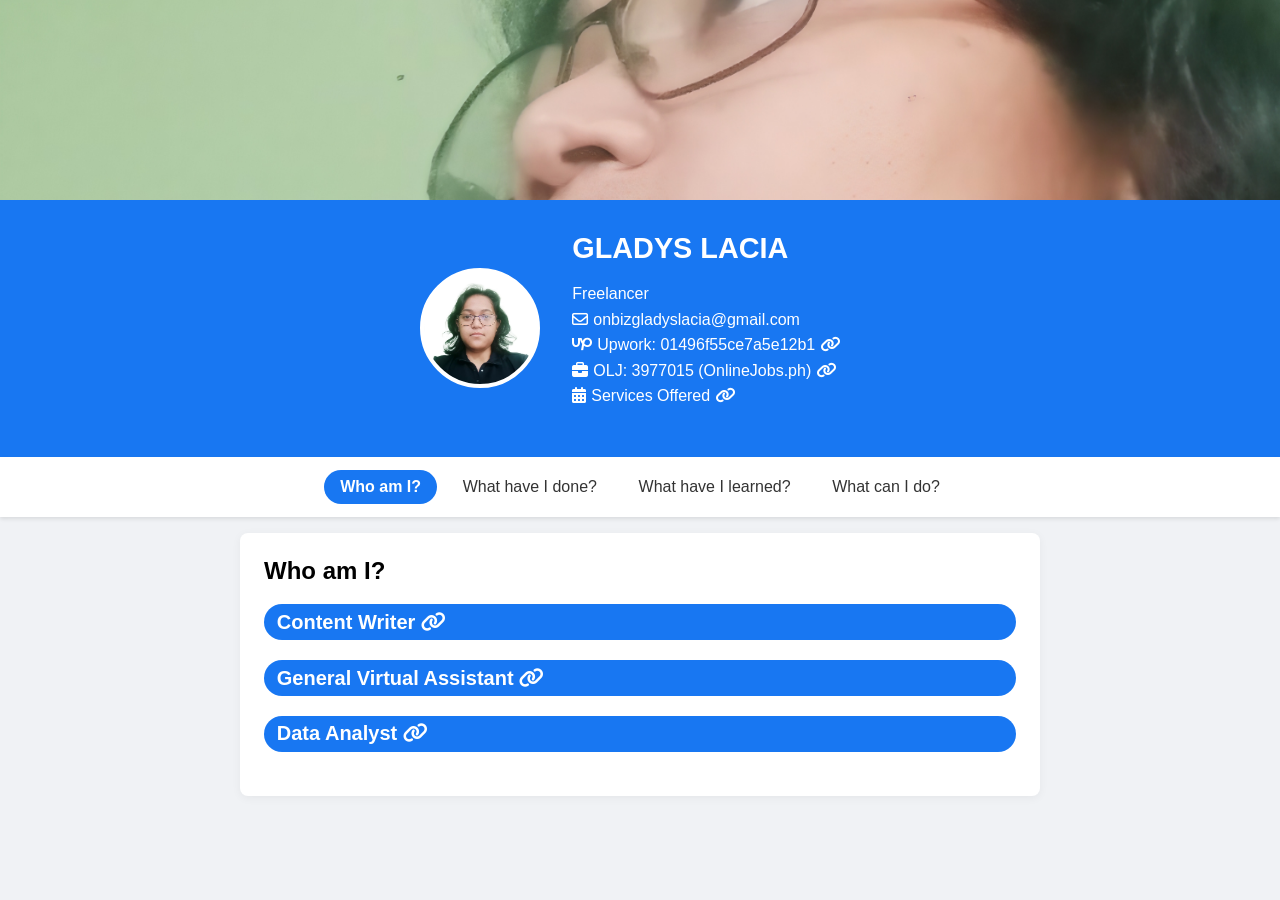
<file: index.html>
<!DOCTYPE html>
<html lang="en">
<head>
  <meta charset="UTF-8" />
  <meta name="viewport" content="width=device-width, initial-scale=1.0"/>
  <meta name="google-site-verification" content="JxOuvevvNEcfweV-3WZZCK4n8eWIqH3KeBDprtQ1q9Y" />
  <meta name="description" content="Explore the digital portfolio of Gladys Lacia &mdash; a content writer, data analyst, and virtual assistant. Discover her skills, tools, and professional services in writing, analytics, and virtual support.">
  <meta name="keywords" content="Gladys Lacia, freelancer, content writer, SEO writer, virtual assistant, data analyst, data analysis, blog writing, general VA, Google Analytics, Excel, Power BI, Python, WordPress, Upwork freelancer, OnlineJobs.ph">
  <title>Gladys Lacia</title>
  <link rel="icon" href="https://freelancergladyslacia.github.io/assets/favicon.jpg" type="image/jpeg">
  <link rel="stylesheet" href="https://cdnjs.cloudflare.com/ajax/libs/font-awesome/6.5.0/css/all.min.css" crossorigin="anonymous" referrerpolicy="no-referrer" />
  <style>
    * {
      box-sizing: border-box;
    }

    body {
      font-family: Arial, sans-serif;
      margin: 0;
      background: #f0f2f5;
    }

    .cover-photo {
      width: 100%;
      height: 200px;
      background-image: url('https://freelancergladyslacia.github.io/assets/favicon.jpg');
      background-size: cover;
      background-position: center;
    }

    .profile-header {
      background: #1877f2;
      color: white;
      padding: 2rem 1rem;
      display: flex;
      align-items: center;
      justify-content: center;
      flex-wrap: wrap;
      text-align: left;
    }

    .profile-pic {
      width: 120px;
      height: 120px;
      border: 4px solid white;
      border-radius: 50%;
      background-image: url('https://freelancergladyslacia.github.io/assets/linkedinpic042025.jpg');
      background-size: cover;
      background-position: center;
      margin-right: 1rem;
      flex-shrink: 0;
    }

    .header-text {
      margin-left: 1rem;
      max-width: 500px;
    }

    .header-text h1 {
      font-size: 1.8rem;
      margin: 0 0 0.5rem 0;
      text-transform: uppercase;
    }

    .contact-icons i {
      margin-right: 5px;
      color: #fff;
    }

    .contact-icons span {
      margin-right: 15px;
      cursor: pointer;
    }

    .contact-icons a {
      color: #fff;
      text-decoration: none;
    }

    .contact-icons:hover {
      text-decoration: underline;
    }

    .navbar {
      background: white;
      box-shadow: 0 2px 4px rgba(0,0,0,0.1);
    }

    .navbar ul {
      display: flex;
      flex-wrap: wrap;
      justify-content: center;
      list-style: none;
      padding: 0.5rem 1rem;
      margin: 0;
    }

    .navbar li {
      margin: 0.3rem;
      cursor: pointer;
      padding: 0.5rem 1rem;
      border-radius: 20px;
      transition: background-color 0.2s, color 0.2s;
      color: #333;
    }

    .navbar li:hover {
      background-color: #e7f3ff;
    }

    .navbar li.active {
      background-color: #1877f2;
      color: white;
      font-weight: bold;
    }

    .content {
      padding: 1.5rem;
      max-width: 800px;
      margin: auto;
      background: white;
      margin-top: 1rem;
      margin-bottom: 1rem;
      border-radius: 8px;
      box-shadow: 0 2px 10px rgba(0,0,0,0.05);
    }

    .section {
      display: none;
    }

    .section.active {
      display: block;
    }

    h2 {
      font-size: 1.5rem;
      margin-top: 0;
    }
    h3 {
      background: #1877f2;
      color: #fff;
      padding: 0.4rem 0.8rem;
      border-radius: 20px;
      font-size: 1.25rem;
      margin-top: 0;
    }

    p {
      font-size: 1rem;
      line-height: 1.6;
    }

    @media (max-width: 600px) {
      .profile-header {
        flex-direction: column;
        text-align: center;
      }

      .profile-pic {
        margin-right: 0;
        margin-bottom: 1rem;
      }

      .header-text {
        max-width: 100%;
        margin-left: 0;
        margin-top: 1rem;
      }

      .navbar li {
        padding: 0.4rem 0.8rem;
        font-size: 0.95rem;
      }

      .content {
        padding: 1rem;
      }

      h2 {
        font-size: 1.25rem;
      }

      h3 {
        font-size: 1.125rem;
      }

      p {
        font-size: 0.95rem;
      }
    }
  </style>

  <!-- Google tag (gtag.js) -->
  <script async src="https://www.googletagmanager.com/gtag/js?id=G-H3JNYCGZ75"></script>
  <script>
    window.dataLayer = window.dataLayer || [];
    function gtag(){dataLayer.push(arguments);}
    gtag('js', new Date());

    gtag('config', 'G-H3JNYCGZ75');
  </script>
</head>
<body>

<div class="cover-photo"></div>

<div class="profile-header">
  <div class="profile-pic"></div>
  <div class="header-text">
    <h1 class="username">Gladys Lacia</h1>
    <p class="contact-icons">
      <span>Freelancer</span> <br>
      <span><i class="far fa-envelope"></i>onbizgladyslacia@gmail.com</span> <br>
      <span><i class="fab fa-upwork"></i><a onclick="openLink('https://www.upwork.com/freelancers/~01496f55ce7a5e12b1')">Upwork: 01496f55ce7a5e12b1</a> <i class="fa-solid fa-link"></i></span> <br>
      <span><i class="fas fa-briefcase"></i><a onclick="openLink('https://www.onlinejobs.ph/jobseekers/info/3977015')">OLJ: 3977015 (OnlineJobs.ph)</a> <i class="fa-solid fa-link"></i></span>
      <br> <span><i class="fa-solid fa-calendar-alt"></i><a onclick="openLink('https://freelancergladyslacia.github.io/services/')">Services Offered</a> <i class="fa-solid fa-link"></i></span>
    </p>
  </div>
</div>

  <nav class="navbar">
    <ul>
      <li id="btn-who" class="active" onclick="showSection('who', this)">Who am I?</li>
      <li id="btn-done" onclick="showSection('done', this)">What have I done?</li>
      <li id="btn-learned" onclick="showSection('learned', this)">What have I learned?</li>
      <li id="btn-canDo" onclick="showSection('canDo', this)">What can I do?</li>
    </ul>
  </nav>

  <div class="content">
    <section id="who" class="section active">
      <h2>Who am I?</h2>
      <!-- <p>I am a passionate learner and creator who loves building meaningful things using code, words, and ideas.</p>       -->

      <h3 onclick="openLink('https://freelancergladyslacia.github.io/niche/content-writer')">Content Writer <i class="fa-solid fa-link"></i></h3>
      <h3 onclick="openLink('https://freelancergladyslacia.github.io/niche/general-va')">General Virtual Assistant <i class="fa-solid fa-link"></i></h3>
      <h3 onclick="openLink('https://freelancergladyslacia.github.io/niche/data-analyst')">Data Analyst <i class="fa-solid fa-link"></i></h3>

    </section>

    <section id="done" class="section">
      <h2>What have I done?</h2>
      <!-- <p>I have completed multiple projects in writing, editing, tutoring, and coding. I've also helped students and clients worldwide.</p> -->
      
    </section>

    <section id="learned" class="section">
      <h2>What have I learned?</h2>
      <!-- <p>Over the years, I've learned skills in communication, web development, academic research, and project management.</p> -->

      <h3>Research & Analytical Thinking</h3>
      <p>Research & Information Management, Critical Thinking & Argumentation, Problem-Solving, Strategic Decision-Making, Attention to Detail, Data-Driven Mindset, Ethical Data Handling</p>

      <h3>Writing & Content Development</h3>
      <p>Academic and Professional Writing, SEO Content Strategy, Brand-Aligned Content Creation, Reader-Friendly Content Design, Creative Flexibility</p>

      <h3>Communication & Collaboration</h3>
      <p>Professional English Communication (C1 Advanced), Conversational Fluency, Active and Reflective Listening, Technical & Non-Technical Communication, Client Communication & Coordination, Agile Team Collaboration, Digital Collaboration, Collaboration & Teamwork</p>

      <h3>Time, Task & Workplace Management</h3>
      <p>Task Prioritisation, Email and Calendar Management, Project Ownership, Independent Productivity, Deadline Ownership, Adaptability in Fast-Paced Environments, Business Acumen, Confidentiality</p>

      <h3>Adaptability & Tools</h3>
      <p>Multi-Tool Adaptability, Flexibility in Workflow, Adaptability to New Tools & Strategies</p>

    </section>

    <section id="canDo" class="section">
      <h2>What can I do?</h2>
      <!-- <p>I can write, design, teach, research, and build digital tools that solve problems and connect people.</p> -->
      
      <h3>Writing & Content Creation</h3>
      <p><strong>SKILLS: </strong>Content Writing, Blogging and SEO Structuring, Formatting & Citation Styles in APA and MLA</p>
      <p><em>Tools: </em>Blogger, WordPress, Microsoft Word, Google Docs, Markdown, Notion, ChatGPT, Perplexity, Claude</p>

      <h3>SEO, Marketing & Analytics</h3>
      <p><strong>SKILLS: </strong>SEO & Analytics, SEO Structuring, Finance Analytics, Marketing Analytics, Sales & Service Analytics</p>
      <p><em>Tools: </em>Ahrefs, Semrush, Google Trends, Google Search Console, Google Analytics 4, Google Analytics</p>

      <h3>Web Development & CMS</h3>
      <p><strong>SKILLS: </strong>Content Management</p>
      <p><em>Tools: </em>WordPress, Basic HTML & CSS</p>

      <h3>Programming & Data Analytics</h3>
      <p><strong>SKILLS: </strong>Data Analysis & Modeling, Predictive & Descriptive Analytics, SQL Query Optimization</p>
      <p><em>Tools: </em>Python (Pandas, NumPy, Matplotlib, Seaborn, Scikit-learn), MySQL, PostgreSQL</p>

      <h3>Data Analysis & Visualization</h3>
      <p><strong>SKILLS: </strong>Data-Based Decision-Making, Data Interpretation & Reporting, Data Analysis & Visualization</p>
      <p><em>Tools: </em>Excel, Google Sheets, Power BI</p>

      <h3>Data Preparation & Cleaning</h3>
      <p><strong>SKILLS: </strong>Data Cleaning & Preparation, Data Governance & Data Quality Management</p>
      <p><em>Tools: </em>SQL (MySQL, PostgreSQL), Python (Pandas)</p>

      <h3>Experimentation & Testing</h3>
      <p><strong>SKILLS: </strong>Experiment Design & A/B Testing</p>

      <h3>Process Optimization & Operations</h3>
      <p><strong>SKILLS: </strong>Operations Analytics & Process Optimization, Cost-Benefit Analysis</p>

      <h3>Administrative & Virtual Assistance</h3>
      <p><strong>SKILLS: </strong>Virtual Assistance and Task Management, Calendar Scheduling and Inbox Management, Data Organization and Reporting, Document Formatting and File Management</p>
      <p><em>Tools: </em>Google Workspace, Microsoft Office, Notion, Zapier</p>

      <h3>Design & Multimedia</h3>
      <p><strong>SKILLS: </strong>Basic Graphic Design, Short-form Video Editing</p>
      <p><em>Tools: </em>Canva, DaVinci Resolve, CapCut</p>

      <h3>Research & Data Handling</h3>
      <p><strong>SKILLS: </strong>Online Research and Data Entry</p>

      <h3>Automation & Tools</h3>
      <p><strong>SKILLS: </strong>CRM and Workflow Automation</p>
      <p><em>Tools: </em>Zapier</p>

      <h3>Version Control & Collaboration</h3>
      <p><strong>SKILLS: </strong>Team Communication, File Sharing, Version Control</p>
      <p><em>Tools: </em>GitHub, Slack, Google Meet, Zoom, MS Teams</p>

    </section>
  </div>

  <script>
    function showSection(id, element) {
      document.querySelectorAll('.section').forEach(sec => sec.classList.remove('active'));
      document.getElementById(id).classList.add('active');
      document.querySelectorAll('.navbar li').forEach(li => li.classList.remove('active'));
      element.classList.add('active');
    }
    function openLink(url) {
      window.open(url, '_blank');
    }
  </script>
</body>
</html>
</file>
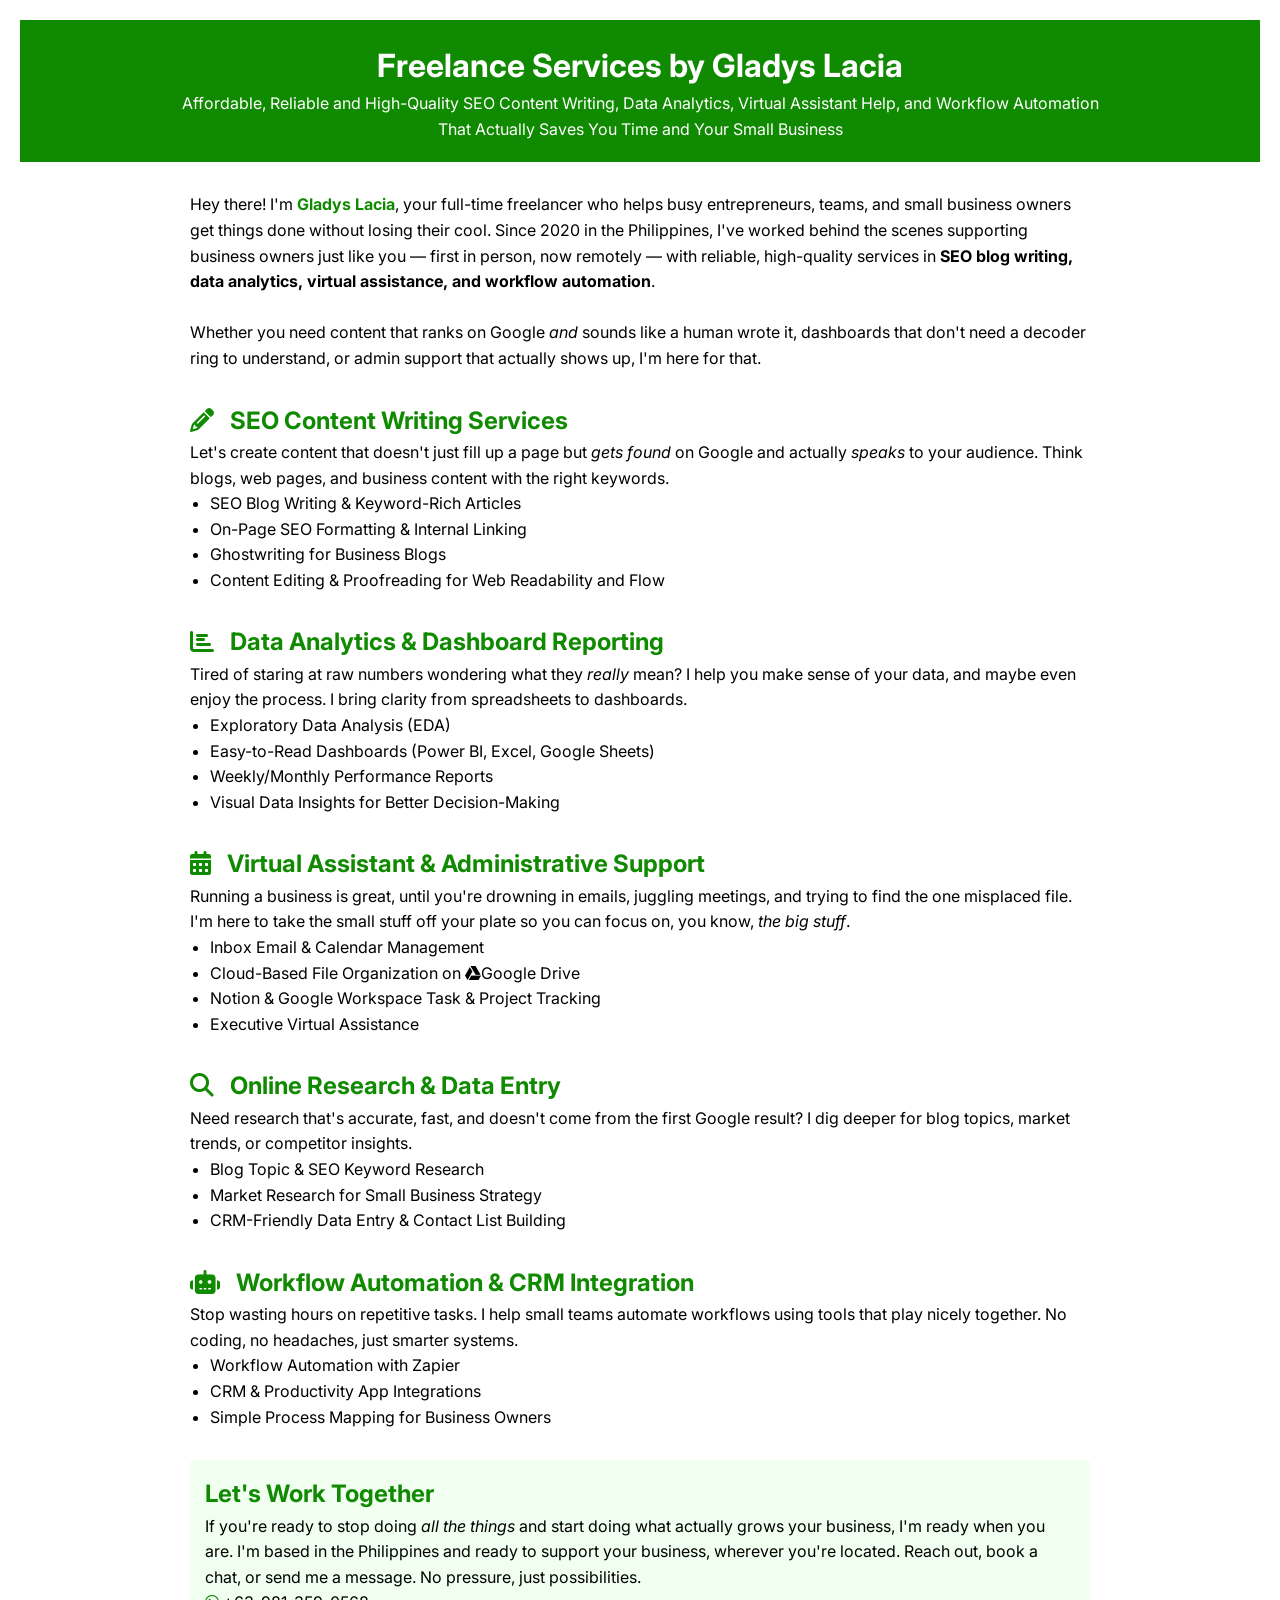
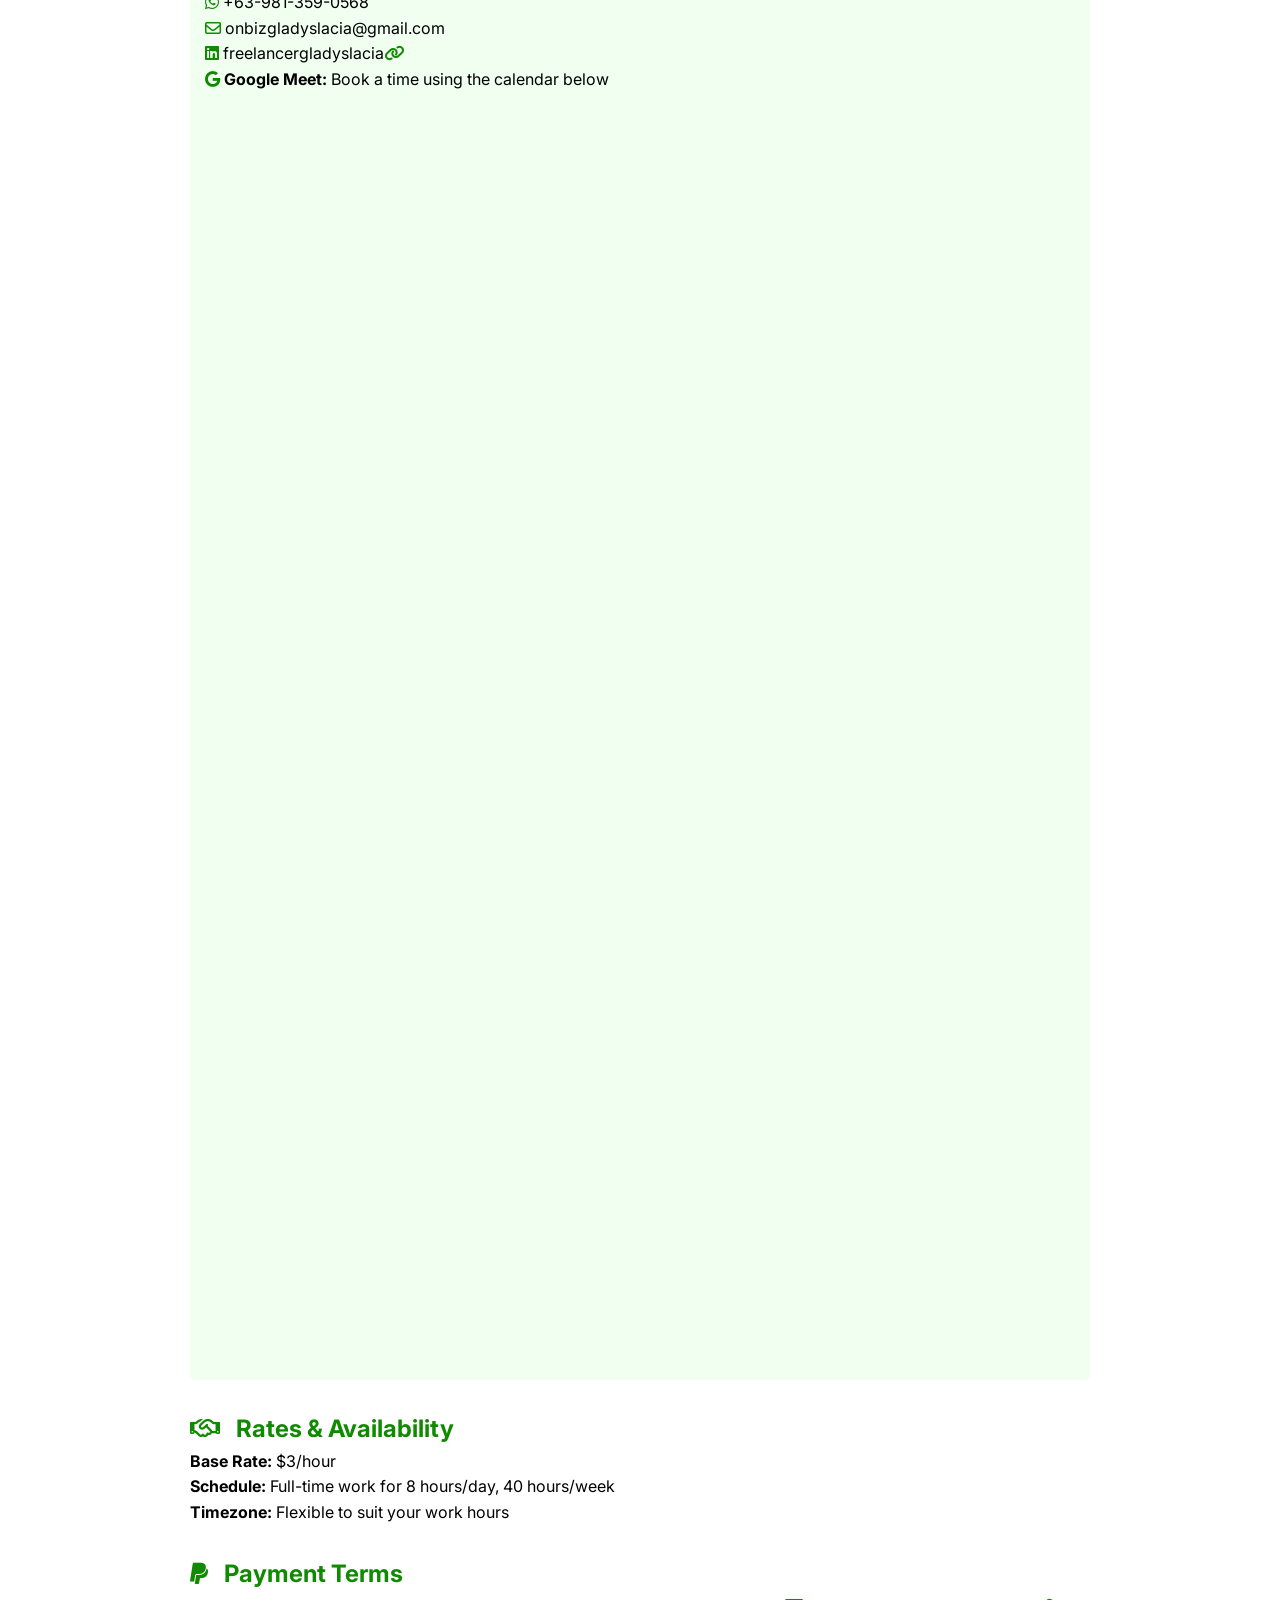
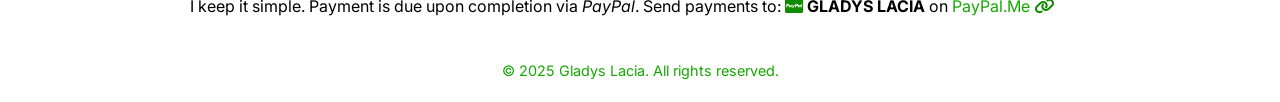
<file: services/index.html>
<!DOCTYPE html>
<html lang="en">
<head>
  <meta charset="UTF-8">
  <meta name="viewport" content="width=device-width, initial-scale=1.0">
  <meta name="description" content="Affordable freelance SEO content writing, virtual assistance, data analytics, and workflow automation by Philippines-based freelancer Gladys Lacia. Reliable support for small businesses, startups, and solo founders.">
  <title>Philippines-Based Freelance SEO Content Writer, VA & Data Analyst | Gladys Lacia</title>
  <link rel="icon" href="https://freelancergladyslacia.github.io/assets/favicon.jpg" type="image/jpeg">
  <link rel="stylesheet" href="https://cdnjs.cloudflare.com/ajax/libs/font-awesome/6.5.0/css/all.min.css" crossorigin="anonymous" referrerpolicy="no-referrer" />
  <link href="https://fonts.googleapis.com/css2?family=Inter:wght@400;700&display=swap" rel="stylesheet">
  <style>
    :root {
      --font-family-base: "Inter", sans-serif;
    }

    * {
      box-sizing: border-box;
      margin: 0;
      padding: 0;
    }

    body {
      font-family: var(--font-family-base), Arial, sans-serif, "Apple Color Emoji", "Segoe UI Emoji", "Segoe UI Symbol", "Noto Color Emoji";
      line-height: 1.6;
      background: #fff;
      color: #000;
      padding: 20px;
    }

    header {
      background: #108a00;
      color: #fff;
      padding: 20px 0;
      text-align: center;
    }

    section {
      margin: 30px 0;
    }

    h2 i {
        margin-right: 1rem;
        color: #108a00;
    }

    h2, h3 {
      /* color: #000; */
      color: #108a00;
    }

    .gdlc {
        color: #108a00;
        font-weight: bold;
    }

    p i {
        margin-right: 0.25rem;
        color: #108a00;
    }
    .contact-link:hover {
        text-decoration: underline;
    }
    .paypalme {
        color: #14a800;
    }

    .container {
      max-width: 900px;
      margin: auto;
    }

    ul {
      margin-left: 20px;
    }

    iframe {
      width: 100%;
      height: 400px;
      border: none;
      margin-top: 15px;
    }

    .contact {
      background: #F0FFF0;
      padding: 15px;
      border-radius: 5px;
    }

    footer {
      text-align: center;
      margin-top: 40px;
      font-size: 0.9em;
      color: #14a800;
    }

    @media (max-width: 600px) {
      body {
        padding: 10px;
      }
    }
  </style>
</head>
<body>
  <header>
    <h1>Freelance Services by Gladys Lacia</h1>
    <p>Affordable, Reliable and High-Quality SEO Content Writing, Data Analytics, Virtual Assistant Help, and Workflow Automation <br> That Actually Saves You Time and Your Small Business</p>
  </header>

  <div class="container">
    <section>
      <p>Hey there! I'm <a class="contact-link gdlc" onclick="openLink('https://freelancergladyslacia.github.io/')">Gladys Lacia</a>, your full-time freelancer who helps busy entrepreneurs, teams, and small business owners get things done without losing their cool. Since 2020 in the Philippines, I've worked behind the scenes supporting business owners just like you &mdash; first in person, now remotely &mdash; with reliable, high-quality services in <b>SEO blog writing, data analytics, virtual assistance, and workflow automation</b>.</p>
      <br>
      <p>Whether you need content that ranks on Google <em>and</em> sounds like a human wrote it, dashboards that don't need a decoder ring to understand, or admin support that actually shows up, I'm here for that.</p>
    </section>

    <section>
      <h2><i class="fa-solid fa-pencil"></i>SEO Content Writing Services</h2>
      <p>Let's create content that doesn't just fill up a page but <em>gets found</em> on Google and actually <em>speaks</em> to your audience. Think blogs, web pages, and business content with the right keywords.</p>
      <ul>
        <li>SEO Blog Writing & Keyword-Rich Articles</li>
        <li>On-Page SEO Formatting & Internal Linking</li>
        <li>Ghostwriting for Business Blogs</li>
        <li>Content Editing & Proofreading for Web Readability and Flow</li>
      </ul>
    </section>

    <section>
      <h2><i class="fa-solid fa-chart-bar"></i>Data Analytics & Dashboard Reporting</h2>
      <p>Tired of staring at raw numbers wondering what they <em>really</em> mean? I help you make sense of your data, and maybe even enjoy the process. I bring clarity from spreadsheets to dashboards.</p>
      <ul>
        <li>Exploratory Data Analysis (EDA)</li>
        <li>Easy-to-Read Dashboards (Power BI, Excel, Google Sheets)</li>
        <li>Weekly/Monthly Performance Reports</li>
        <li>Visual Data Insights for Better Decision-Making</li>
      </ul>
    </section>

    <section>
      <h2><i class="fa-solid fa-calendar-alt"></i>Virtual Assistant & Administrative Support</h2>
      <p>Running a business is great, until you're drowning in emails, juggling meetings, and trying to find the one misplaced file. I'm here to take the small stuff off your plate so you can focus on, you know, <em>the big stuff</em>.</p>
      <ul>
        <li>Inbox Email & Calendar Management</li>
        <li>Cloud-Based File Organization on <i class="fa-brands fa-google-drive"></i>Google Drive</li>
        <li>Notion & Google Workspace Task & Project Tracking</li>
        <li>Executive Virtual Assistance</li>
      </ul>
    </section>

    <section>
      <h2><i class="fa-solid fa-search"></i>Online Research & Data Entry</h2>
      <p>Need research that's accurate, fast, and doesn't come from the first Google result? I dig deeper for blog topics, market trends, or competitor insights.</p>
      <ul>
        <li>Blog Topic & SEO Keyword Research</li>
        <li>Market Research for Small Business Strategy</li>
        <li>CRM-Friendly Data Entry & Contact List Building</li>
      </ul>
    </section>

    <section>
      <h2><i class="fa-solid fa-robot"></i>Workflow Automation & CRM Integration</h2>
      <p>Stop wasting hours on repetitive tasks. I help small teams automate workflows using tools that play nicely together. No coding, no headaches, just smarter systems.</p>
      <ul>
        <li>Workflow Automation with Zapier</li>
        <li>CRM & Productivity App Integrations</li>
        <li>Simple Process Mapping for Business Owners</li>
      </ul>
    </section>

    <section class="contact">
      <h2 id="book-schedule">Let's Work Together</h2>
      <p>If you're ready to stop doing <em>all the things</em> and start doing what actually grows your business, I'm ready when you are. I'm based in the Philippines and ready to support your business, wherever you're located. Reach out, book a chat, or send me a message. No pressure, just possibilities.</p>
      <p><i class="fab fa-whatsapp"></i>+63-981-359-0568</p>
      <p><i class="far fa-envelope"></i>onbizgladyslacia@gmail.com</p>
      <p><i class="fab fa-linkedin"></i><a class="contact-link" onclick="openLink('https://www.linkedin.com/in/freelancergladyslacia')">freelancergladyslacia</a><i class="fa-solid fa-link"></i></p>
      <p><i class="fa-brands fa-google"></i><strong>Google Meet:</strong> Book a time using the calendar below</p>
      <iframe src="https://calendly.com/gladyslacia/one-on-one" style="width:100%;height:1250px;"></iframe>
    </section>

    <section>
      <h2 id="rates-availability"><i class="fa-regular fa-handshake"></i>Rates & Availability</h2>
      <p><strong>Base Rate:</strong> $3/hour</p>
      <p><strong>Schedule:</strong> Full-time work for 8 hours/day, 40 hours/week</p>
      <p><strong>Timezone:</strong> Flexible to suit your work hours</p>
    </section>

    <section>
      <h2 id="payment-terms"><i class="fa-brands fa-paypal"></i>Payment Terms</h2>
      <p>I keep it simple. Payment is due upon completion via <em>PayPal</em>. Send payments to: 
        <a class="contact-link" onclick="openLink('https://paypal.me/gladyslacia')">
            <i class="fa-brands fa-cc-paypal"></i><strong>GLADYS LACIA</strong> on <span class="paypalme">PayPal.Me</span>
        </a><i class="fa-solid fa-link"></i>
      </p>
    </section>
  </div>

  <footer>
    <p>&copy; 2025 Gladys Lacia. All rights reserved.</p>
  </footer>

  <!-- <section>
    <p>GL's Freelancing Calendar</p>
    <iframe src="https://calendar.google.com/calendar/u/0/embed?src=onbizgladyslacia@gmail.com&src=proconsulting.myriagrade@gmail.com&showPrint=0&showCalendars=0"></iframe>
  </section> -->

  <script>
    function openLink(url) {
      window.open(url, '_blank');
    }
  </script>
</body>
</html>
</file>
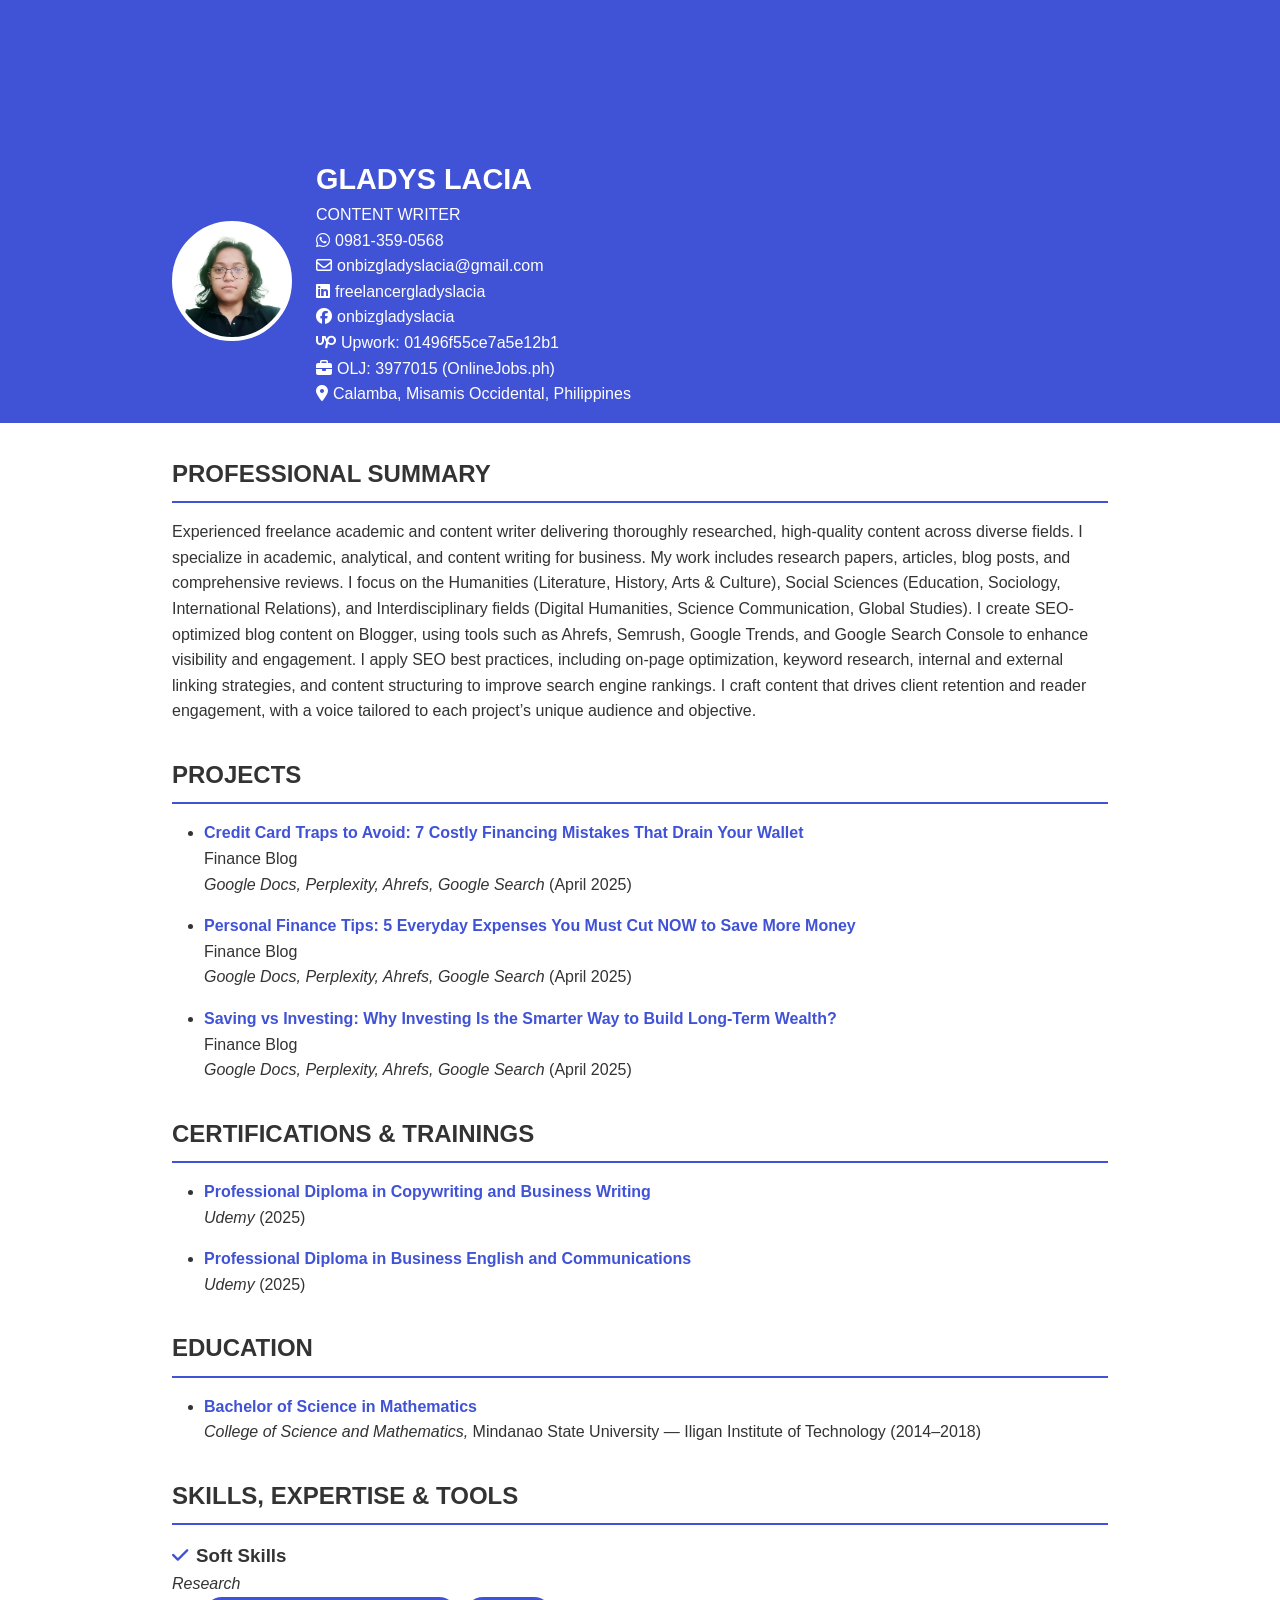
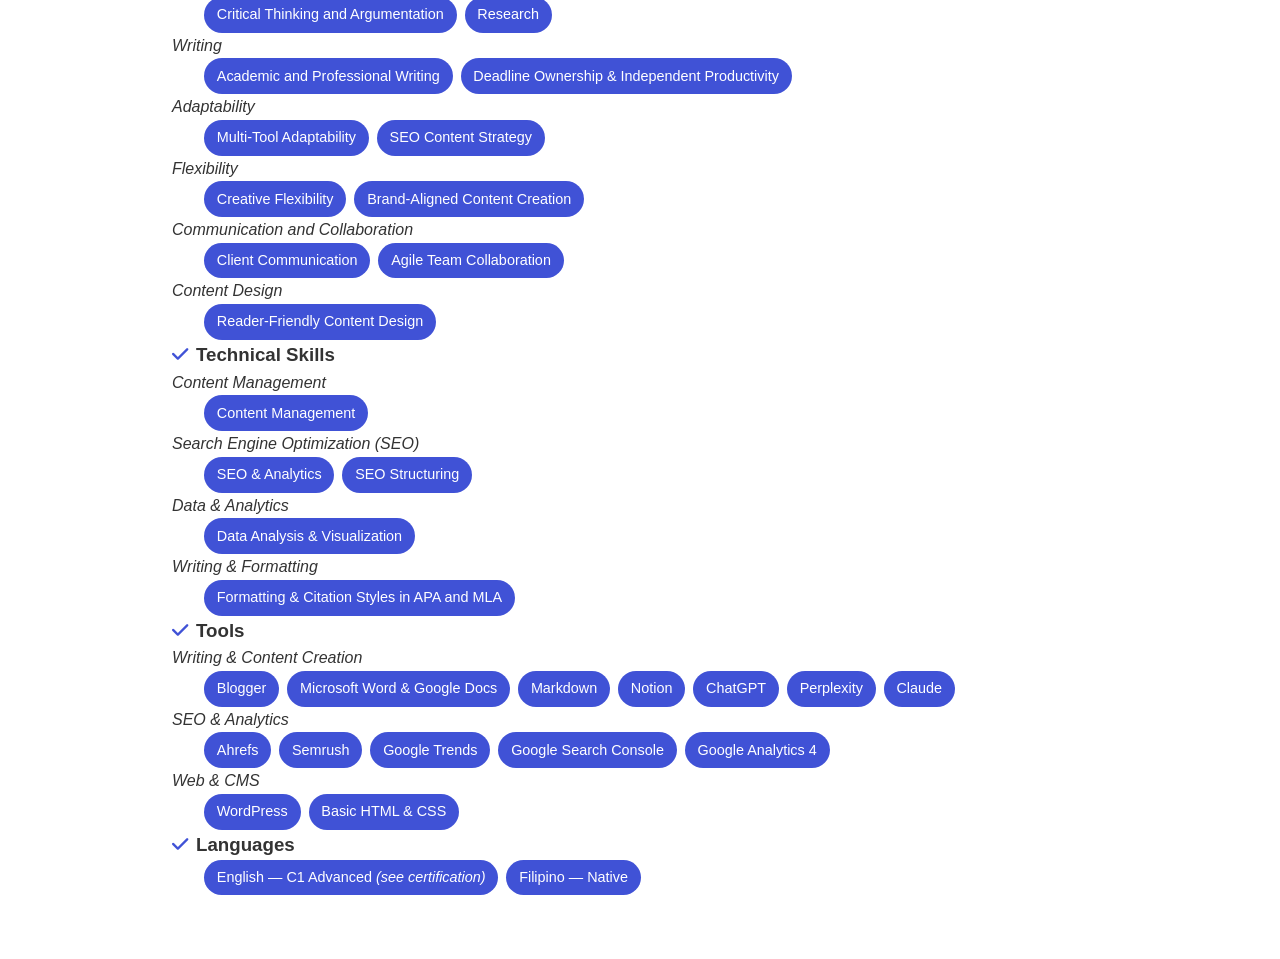
<file: niche/content-writer.html>
<!DOCTYPE html>
<html lang="en">
<head>
  <meta charset="UTF-8">
  <meta name="viewport" content="width=device-width, initial-scale=1.0">
  <meta name="description" content="Gladys Lacia &mdash; Professional content writer delivering high-quality SEO-optimized blog posts, articles, and academic content. Specializing in finance, business, and academic writing with a focus on research and engagement.">
  <meta name="keywords" content="Gladys Lacia, Content Writer, SEO, Blog Writer, Academic Writing, Finance Writing, Business Writing, Copywriting, Content Creation, SEO Content, Content Strategy">
  <title>Gladys Lacia &mdash; Content Writer</title>
  <link rel="icon" href="https://freelancergladyslacia.github.io/assets/favicon.jpg" type="image/jpeg">
  <link rel="stylesheet" href="https://cdnjs.cloudflare.com/ajax/libs/font-awesome/6.5.0/css/all.min.css" crossorigin="anonymous" referrerpolicy="no-referrer" />
  <style>
    * {
      box-sizing: border-box;
      margin: 0;
      padding: 0;
    }
    body {
      font-family: Arial, sans-serif;
      background: #fff;
      color: #333;
      line-height: 1.6;
    }
    header {
      background: #4052D6;
      color: #fff;
    }
    .cover-photo {
      width: 100%;
      height: 200px;
      background-image: url('https://via.placeholder.com/1000x200/069494/ffffff?text=Cover+Photo');
      background-size: cover;
      background-position: center;
    }
    .profile-section {
      display: flex;
      flex-wrap: wrap;
      align-items: center;
      max-width: 1000px;
      margin: auto;
      padding: 1rem 2rem;
      margin-top: -60px;
    }
    .profile-picture {
      width: 120px;
      height: 120px;
      border: 4px solid white;
      border-radius: 50%;
      background-image: url('https://freelancergladyslacia.github.io/assets/linkedinpic042025.jpg');
      background-size: cover;
      background-position: center;
      flex-shrink: 0;
    }
    .profile-info {
      margin-left: 1.5rem;
      flex: 1;
    }
    .profile-info h1 {
      font-size: 1.8rem;
      text-transform: uppercase;
    }
    .contact-icons i {
      margin-right: 5px;
      color: #fff;
    }
    .contact-icons span {
      margin-right: 15px;
      cursor: pointer;
    }
    .contact-icons a {
      color: #fff;
    }
    .contact-icons:hover {
      text-decoration: underline;
    }
    .container {
      max-width: 1000px;
      margin: auto;
      padding: 2rem;
      background: #fff;
    }
    section {
      margin-bottom: 2rem;
    }
    h2 {
      border-bottom: 2px solid #4052D6;
      padding-bottom: 0.5rem;
      margin-bottom: 1rem;
      font-size: 1.5rem;
      text-transform: uppercase;
    }
    h3::before {
      content: '\f00c'; /* Font Awesome icon: fa-angle-right */
      font-family: 'Font Awesome 6 Free';
      font-weight: 900;
      margin-right: 0.5rem;
      color: #4052D6;
    }
    ul {
      list-style-type: disc;
      margin-left: 2rem;
    }
    .job, .education-entry, .cert-entry, .project {
      margin-bottom: 1rem;
    }
    .project a, .cert-entry a, .education-entry a {
      color: #4052D6;
    }
    .job-title, .project-title, .cert-title, .education-title {
      font-weight: bold;
    }
    .project-title:hover, .cert-title:hover, .education-title:hover, .lang:hover {
      text-decoration: underline;
      cursor: pointer;
    }
    .company-year {
      font-style: italic;
      color: #666;
    }
    .skills-section ul {
      display: flex;
      flex-wrap: wrap;
      gap: 0.5rem;
      padding-left: 0;
      list-style-type: none;
    }
    .skills-section li {
      background: #4052D6;
      color: #fff;
      padding: 0.4rem 0.8rem;
      border-radius: 20px;
      font-size: 0.9rem;
    }
    .skills-section a {
      color: #fff;
    }

    @media (max-width: 768px) {
      .profile-section {
        flex-direction: column;
        align-items: flex-start;
        padding: 1rem;
      }
      .profile-info {
        margin-left: 0;
        margin-top: 1rem;
      }
      .skills-section ul {
        flex-direction: column;
      }
    }

    @media (max-width: 480px) {
      .container {
        padding: 1rem;
      }
      .profile-section {
        padding: 1rem;
      }
      .profile-info h1 {
        font-size: 1.5rem;
      }
      h2 {
        font-size: 1.3rem;
      }
    }
  </style>
</head>
<body>
  <header>
    <div class="cover-photo"></div>
    <div class="profile-section">
      <div class="profile-picture" role="img" alt="Profile Picture &mdash; Gladys Lacia"></div>
      <div class="profile-info">
        <h1>GLADYS LACIA</h1>
        <p>CONTENT WRITER</p>
        <p class="contact-icons">
          <span><i class="fab fa-whatsapp"></i>0981-359-0568</span> <br>
          <span><i class="far fa-envelope"></i>onbizgladyslacia@gmail.com</span> <br>
          <span><i class="fab fa-linkedin"></i><a onclick="openLink('https://www.linkedin.com/in/freelancergladyslacia')">freelancergladyslacia</a></span> <br>
          <span><i class="fab fa-facebook"></i><a onclick="openLink('https://www.facebook.com/onbizgladyslacia')">onbizgladyslacia</a></span> <br>
          <span><i class="fab fa-upwork"></i><a onclick="openLink('https://www.upwork.com/freelancers/~01496f55ce7a5e12b1')">Upwork: 01496f55ce7a5e12b1</a></span> <br>
          <span><i class="fas fa-briefcase"></i><a onclick="openLink('https://www.onlinejobs.ph/jobseekers/info/3977015')">OLJ: 3977015 (OnlineJobs.ph)</a></span>
          <br> <span><i class="fa-solid fa-location-dot"></i>Calamba, Misamis Occidental, Philippines</span>
        </p>        
      </div>
    </div>
  </header>

  <div class="container">
    <section>
      <h2>Professional Summary</h2>
      <p>Experienced freelance academic and content writer delivering thoroughly researched, high-quality content across diverse fields. I specialize in academic, analytical, and content writing for business. My work includes research papers, articles, blog posts, and comprehensive reviews. I focus on the Humanities (Literature, History, Arts & Culture), Social Sciences (Education, Sociology, International Relations), and Interdisciplinary fields (Digital Humanities, Science Communication, Global Studies). I create SEO-optimized blog content on Blogger, using tools such as Ahrefs, Semrush, Google Trends, and Google Search Console to enhance visibility and engagement. I apply SEO best practices, including on-page optimization, keyword research, internal and external linking strategies, and content structuring to improve search engine rankings. I craft content that drives client retention and reader engagement, with a voice tailored to each project’s unique audience and objective.</p>
    </section>

    <section>
      <!-- <h2>Work Experience & Projects</h2> -->
      <!-- <div class="job">
        <div class="job-title">Software Engineer</div>
        <div class="company-year">ABC Corp, 2021–2024</div>
        <ul>
          <li>Developed scalable web applications using React and Node.js</li>
          <li>Led a team of 4 in agile sprints to deliver core features</li>
        </ul>
        <p><strong>Project:</strong> Real-time messaging app for internal communication</p>
      </div> -->

      <h2>Projects</h2>
      <div class="project">
        <ul>
          <li>
            <a class="project-title" onclick="openLink('https://docs.google.com/document/d/1mVQDzyWskeUK4Y-4FBG_o4yN3exr9TUeblfd2eL9dvk/edit?tab=t.g9c7bz10v5g1')">
              Credit Card Traps to Avoid: 7 Costly Financing Mistakes That Drain Your Wallet
            </a>
            <p>Finance Blog <br> <em>Google Docs, Perplexity, Ahrefs, Google Search</em> (April 2025)</p>
          </li>
        </ul>
      </div>

      <div class="project">
        <ul>
          <li>
            <a class="project-title" onclick="openLink('https://docs.google.com/document/d/1mVQDzyWskeUK4Y-4FBG_o4yN3exr9TUeblfd2eL9dvk/edit?tab=t.2a029hb6bfqw')">
              Personal Finance Tips: 5 Everyday Expenses You Must Cut NOW to Save More Money
            </a>
            <p>Finance Blog <br> <em>Google Docs, Perplexity, Ahrefs, Google Search</em> (April 2025)</p>
          </li>
        </ul>
      </div>

      <div class="project">
        <ul>
          <li>
            <a class="project-title" onclick="openLink('https://docs.google.com/document/d/1mVQDzyWskeUK4Y-4FBG_o4yN3exr9TUeblfd2eL9dvk/edit?tab=t.s2w3i62iqmpj')">
              Saving vs Investing: Why Investing Is the Smarter Way to Build Long-Term Wealth?
            </a>
            <p>Finance Blog <br> <em>Google Docs, Perplexity, Ahrefs, Google Search</em> (April 2025)</p>
          </li>
        </ul>
      </div>

    </section>

    <section>
      <h2>Certifications & Trainings</h2>
      
      <div class="cert-entry">
        <ul>
          <li>
            <a class="cert-title" onclick="openLink('https://www.udemy.com/certificate/UC-b315d98e-5869-4b8b-abbc-0d293f307c61/')">
              Professional Diploma in Copywriting and Business Writing
            </a>
            <p><em>Udemy</em> (2025)</p>
          </li>
        </ul>
      </div>
      
      <div class="cert-entry">
        <ul>
          <li>
            <a class="cert-title" onclick="openLink('https://www.udemy.com/certificate/UC-a8cd83ad-9eb6-493b-ad17-f95a7d225ec8/')">
              Professional Diploma in Business English and Communications
            </a>
            <p><em>Udemy</em> (2025)</p>
          </li>
        </ul>
      </div>      

    </section>

    <section>
      <h2>Education</h2>
      <div class="education-entry">
        <ul>
          <li>
            <a class="education-title" onclick="openLink('https://example.com/path-to-your-diploma.pdf')">
              Bachelor of Science in Mathematics
            </a>
            <p><em>College of Science and Mathematics,</em> Mindanao State University &mdash; Iligan Institute of Technology (2014–2018)</p>
          </li>
        </ul>
      </div>

    </section>

    <section class="skills-section">
      <h2>Skills, Expertise & Tools</h2>

      <h3>Soft Skills</h3>
      <p><em>Research</em></p>
        <ul>
          <li>Critical Thinking and Argumentation</li>
          <li>Research</li>
        </ul>

      <p><em>Writing</em></p>
        <ul>
          <li>Academic and Professional Writing</li>
          <li>Deadline Ownership & Independent Productivity</li>
        </ul>

      <p><em>Adaptability</em></p>
        <ul>
          <li>Multi-Tool Adaptability</li>
          <li>SEO Content Strategy</li>
        </ul>

      <p><em>Flexibility</em></p>
        <ul>
          <li>Creative Flexibility</li>
          <li>Brand-Aligned Content Creation</li>
        </ul>
      
      <p><em>Communication and Collaboration</em></p>
        <ul>
          <li>Client Communication</li>
          <li>Agile Team Collaboration</li>
        </ul>

      <p><em>Content Design</em></p>
        <ul>
          <li>Reader-Friendly Content Design</li>
        </ul>

      <h3>Technical Skills</h3>
      <p><em>Content Management</em></p>
        <ul>
          <li>Content Management</li>
        </ul>

      <p><em>Search Engine Optimization (SEO)</em></p>
        <ul>
          <li>SEO & Analytics</li>
          <li>SEO Structuring</li>
        </ul>
        
      <p><em>Data & Analytics</em></p>
        <ul>
          <li>Data Analysis & Visualization</li>
        </ul>
        
      <p><em>Writing & Formatting</em></p>
        <ul>
          <li>Formatting & Citation Styles in APA and MLA</li>
        </ul>

      <h3>Tools</h3>
      <p><em>Writing & Content Creation</em></p>
        <ul>
          <li>Blogger</li>
          <li>Microsoft Word & Google Docs</li>
          <li>Markdown</li>
          <li>Notion</li>
          <li>ChatGPT</li>
          <li>Perplexity</li>
          <li>Claude</li>
        </ul>

      <p><em>SEO & Analytics</em></p>
        <ul>
          <li>Ahrefs</li>
          <li>Semrush</li>
          <li>Google Trends</li>
          <li>Google Search Console</li>
          <li>Google Analytics 4</li>
        </ul>

      <p><em>Web & CMS</em></p>
        <ul>
          <li>WordPress</li>
          <li>Basic HTML & CSS</li>
        </ul>

      <h3>Languages</h3>
      <ul>
        <li><a class="lang" onclick="openLink('https://cert.efset.org/KiE1vu')">English &mdash; C1 Advanced<em> (see certification)</em></a></li>
        <li>Filipino &mdash; Native</li>
      </ul>
    </section>

    <!-- <section>
      <h2>References</h2>
      <p>Available upon request.</p>
    </section> -->
  </div>

  <script>
    function openLink(url) {
      window.open(url, '_blank');
    }
  </script>
</body>
</html>
</file>
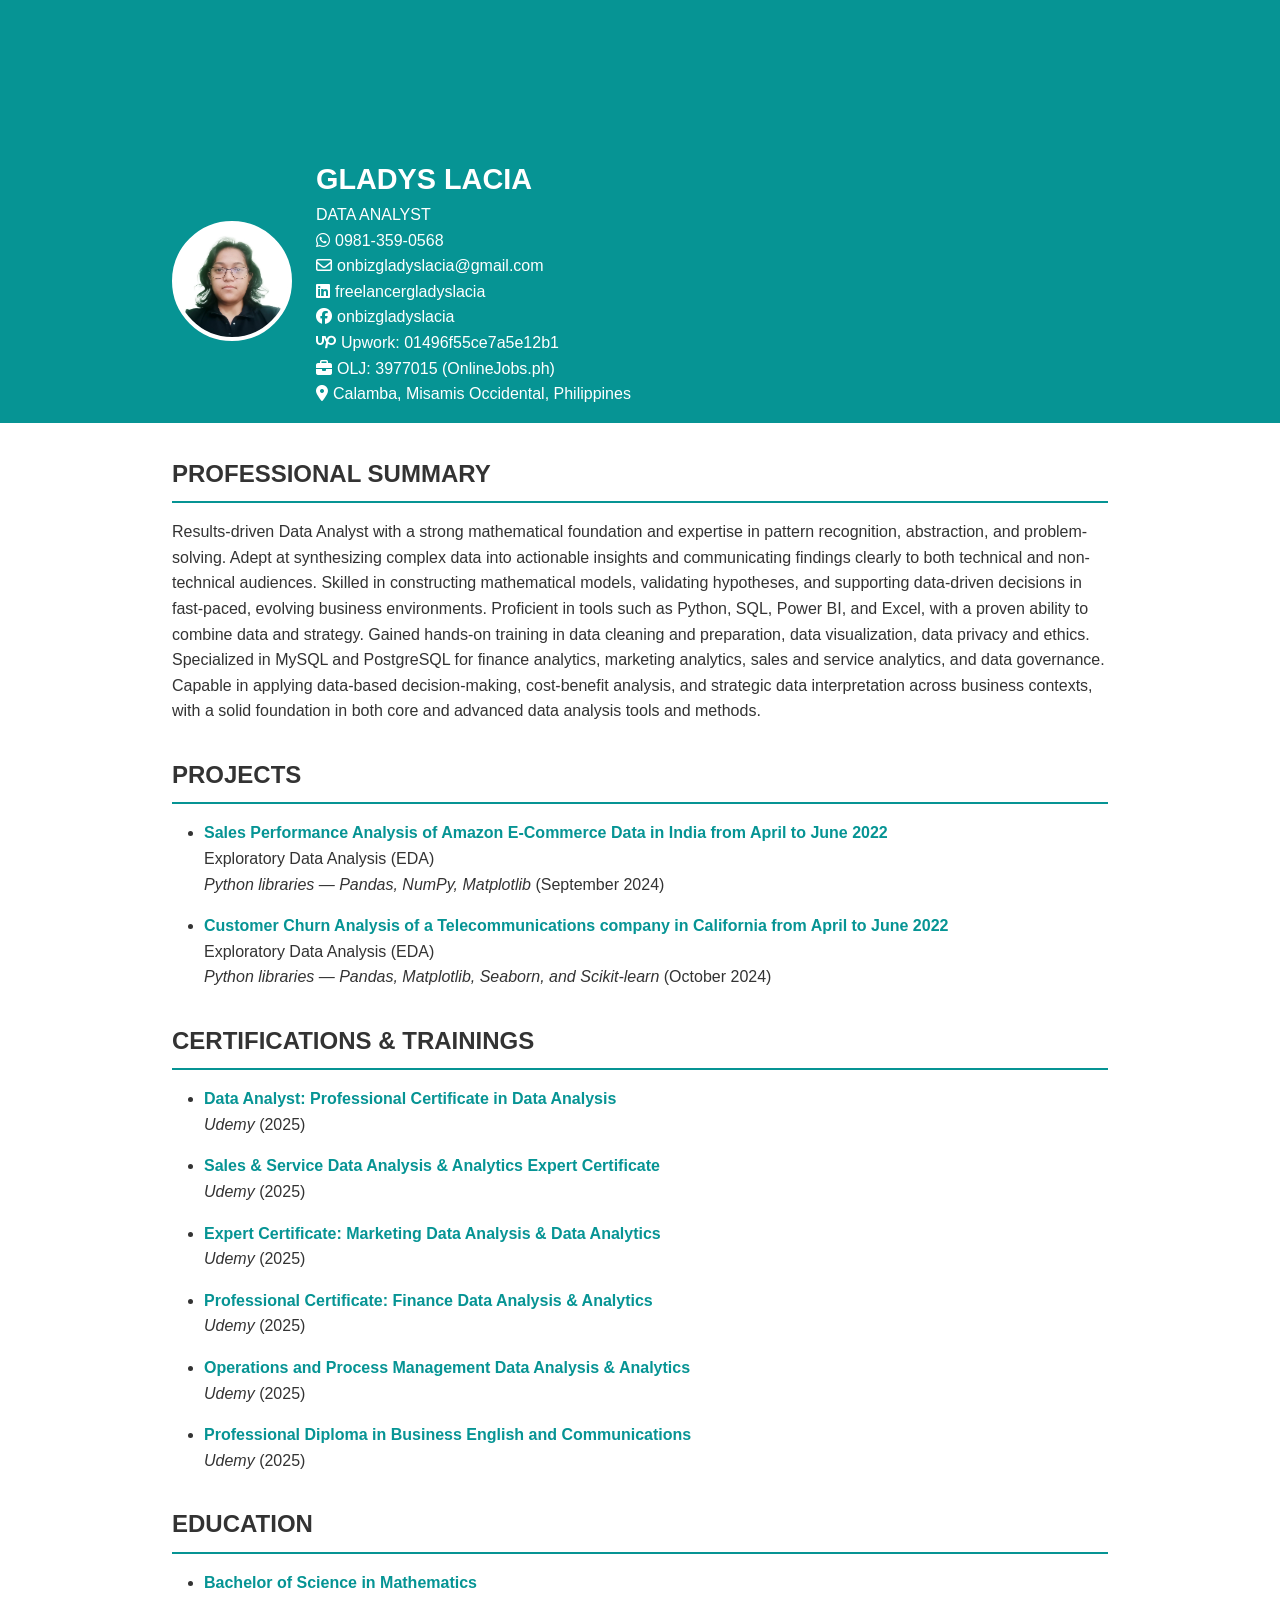
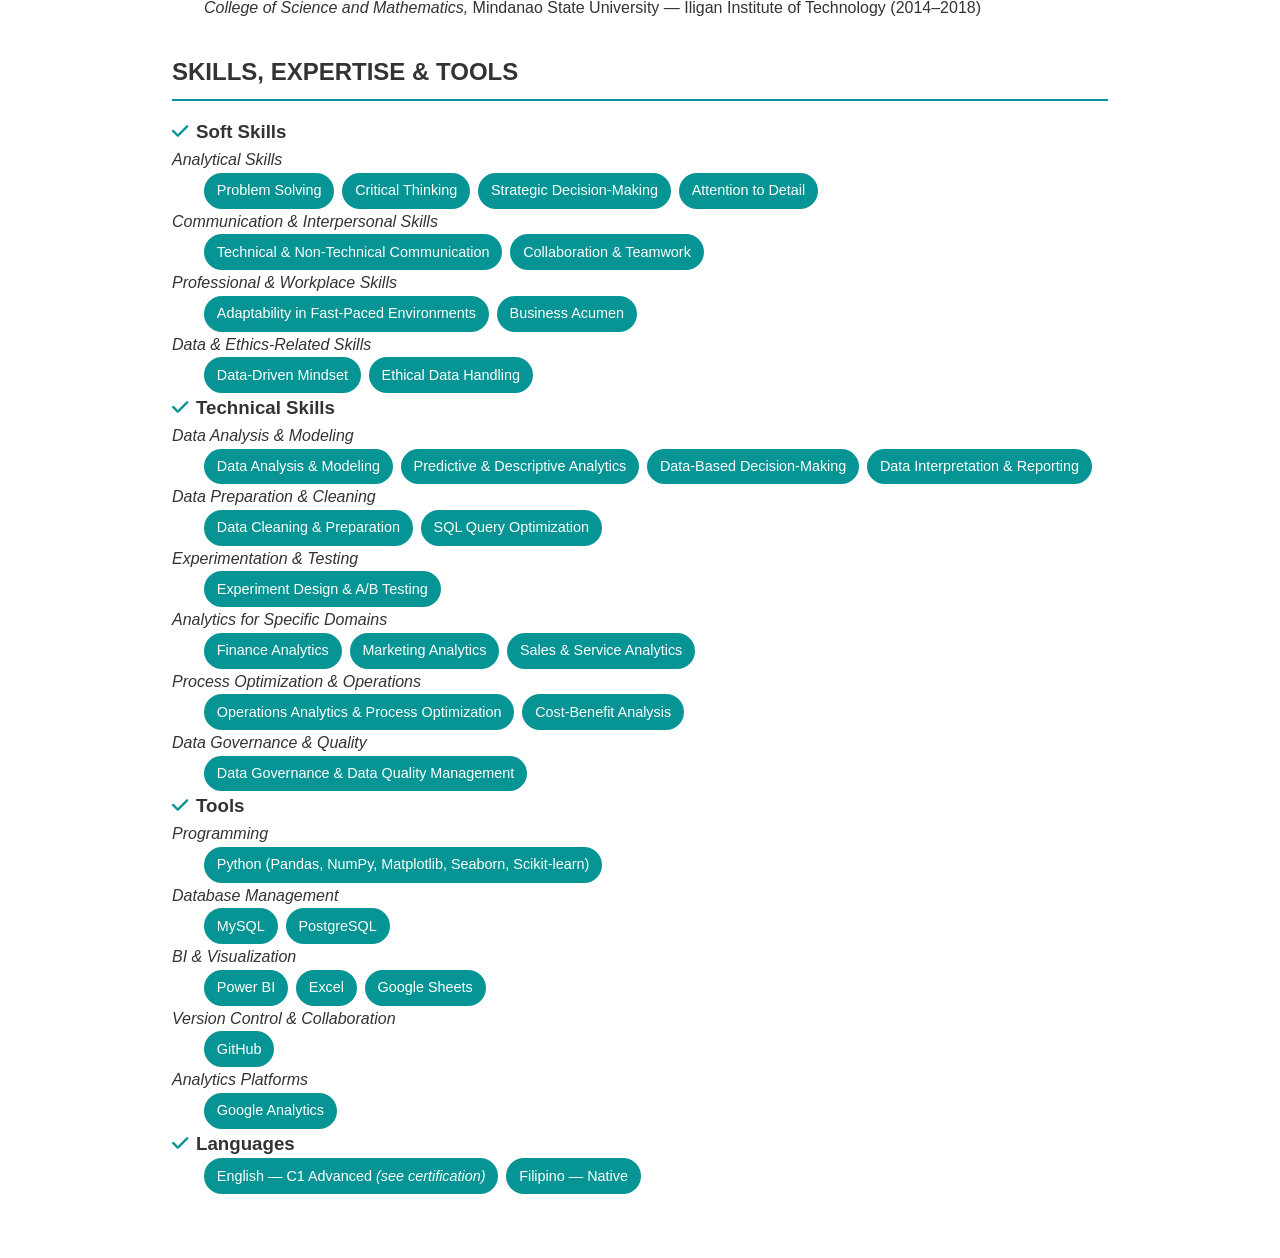
<file: niche/data-analyst.html>
<!DOCTYPE html>
<html lang="en">
<head>
  <meta charset="UTF-8">
  <meta name="viewport" content="width=device-width, initial-scale=1.0">
  <meta name="description" content="Professional portfolio of Gladys Lacia &mdash; Data Analyst. Showcasing data analysis skills, projects, certifications, and expertise in Python, SQL, and Power BI.">
  <meta name="keywords" content="Gladys Lacia, Data Analyst, Portfolio, Python, SQL, Power BI, Data Analysis, EDA">
  <title>Gladys Lacia &mdash; Data Analyst</title>
  <link rel="icon" href="https://freelancergladyslacia.github.io/assets/favicon.jpg" type="image/jpeg">
  <link rel="stylesheet" href="https://cdnjs.cloudflare.com/ajax/libs/font-awesome/6.5.0/css/all.min.css" crossorigin="anonymous" referrerpolicy="no-referrer" />
  <style>
    * {
      box-sizing: border-box;
      margin: 0;
      padding: 0;
    }
    body {
      font-family: Arial, sans-serif;
      background: #fff;
      color: #333;
      line-height: 1.6;
    }
    header {
      background: #069494;
      color: #fff;
    }
    .cover-photo {
      width: 100%;
      height: 200px;
      background-image: url('https://via.placeholder.com/1000x200/069494/ffffff?text=Cover+Photo');
      background-size: cover;
      background-position: center;
    }
    .profile-section {
      display: flex;
      flex-wrap: wrap;
      align-items: center;
      max-width: 1000px;
      margin: auto;
      padding: 1rem 2rem;
      margin-top: -60px;
    }
    .profile-picture {
      width: 120px;
      height: 120px;
      border: 4px solid white;
      border-radius: 50%;
      background-image: url('https://freelancergladyslacia.github.io/assets/linkedinpic042025.jpg');
      background-size: cover;
      background-position: center;
      flex-shrink: 0;
    }
    .profile-info {
      margin-left: 1.5rem;
      flex: 1;
    }
    .profile-info h1 {
      font-size: 1.8rem;
      text-transform: uppercase;
    }
    .contact-icons i {
      margin-right: 5px;
      color: #fff;
    }
    .contact-icons span {
      margin-right: 15px;
      cursor: pointer;
    }
    .contact-icons a {
      color: #fff;
    }
    .contact-icons:hover {
      text-decoration: underline;
    }
    .container {
      max-width: 1000px;
      margin: auto;
      padding: 2rem;
      background: #fff;
    }
    section {
      margin-bottom: 2rem;
    }
    h2 {
      border-bottom: 2px solid #069494;
      padding-bottom: 0.5rem;
      margin-bottom: 1rem;
      font-size: 1.5rem;
      text-transform: uppercase;
    }
    h3::before {
      content: '\f00c'; /* Font Awesome icon: fa-angle-right */
      font-family: 'Font Awesome 6 Free';
      font-weight: 900;
      margin-right: 0.5rem;
      color: #069494;
    }
    ul {
      list-style-type: disc;
      margin-left: 2rem;
    }
    .job, .education-entry, .cert-entry, .project {
      margin-bottom: 1rem;
    }
    .project a, .cert-entry a, .education-entry a {
      color: #069494;
    }
    .job-title, .project-title, .cert-title, .education-title {
      font-weight: bold;
    }
    .project-title:hover, .cert-title:hover, .education-title:hover, .lang:hover {
      text-decoration: underline;
      cursor: pointer;
    }
    .company-year {
      font-style: italic;
      color: #666;
    }
    .skills-section ul {
      display: flex;
      flex-wrap: wrap;
      gap: 0.5rem;
      padding-left: 0;
      list-style-type: none;
    }
    .skills-section li {
      background: #069494;
      color: #fff;
      padding: 0.4rem 0.8rem;
      border-radius: 20px;
      font-size: 0.9rem;
    }
    .skills-section a {
      color: #fff;
    }

    @media (max-width: 768px) {
      .profile-section {
        flex-direction: column;
        align-items: flex-start;
        padding: 1rem;
      }
      .profile-info {
        margin-left: 0;
        margin-top: 1rem;
      }
      .skills-section ul {
        flex-direction: column;
      }
    }

    @media (max-width: 480px) {
      .container {
        padding: 1rem;
      }
      .profile-section {
        padding: 1rem;
      }
      .profile-info h1 {
        font-size: 1.5rem;
      }
      h2 {
        font-size: 1.3rem;
      }
    }
  </style>
</head>
<body>
  <header>
    <div class="cover-photo"></div>
    <div class="profile-section">
      <div class="profile-picture" alt="Profile Picture &mdash; Gladys Lacia"></div>
      <div class="profile-info">
        <h1>GLADYS LACIA</h1>
        <p>DATA ANALYST</p>
        <p class="contact-icons">
          <span><i class="fab fa-whatsapp"></i>0981-359-0568</span> <br>
          <span><i class="far fa-envelope"></i>onbizgladyslacia@gmail.com</span> <br>
          <span><i class="fab fa-linkedin"></i><a onclick="openLink('https://www.linkedin.com/in/freelancergladyslacia')">freelancergladyslacia</a></span> <br>
          <span><i class="fab fa-facebook"></i><a onclick="openLink('https://www.facebook.com/onbizgladyslacia')">onbizgladyslacia</a></span> <br>
          <span><i class="fab fa-upwork"></i><a onclick="openLink('https://www.upwork.com/freelancers/~01496f55ce7a5e12b1')">Upwork: 01496f55ce7a5e12b1</a></span> <br>
          <span><i class="fas fa-briefcase"></i><a onclick="openLink('https://www.onlinejobs.ph/jobseekers/info/3977015')">OLJ: 3977015 (OnlineJobs.ph)</a></span>
          <br> <span><i class="fa-solid fa-location-dot"></i>Calamba, Misamis Occidental, Philippines</span>
        </p>        
      </div>
    </div>
  </header>

  <div class="container">
    <section>
      <h2>Professional Summary</h2>
      <p>Results-driven Data Analyst with a strong mathematical foundation and expertise in pattern recognition, abstraction, and problem-solving. Adept at synthesizing complex data into actionable insights and communicating findings clearly to both technical and non-technical audiences. Skilled in constructing mathematical models, validating hypotheses, and supporting data-driven decisions in fast-paced, evolving business environments. Proficient in tools such as Python, SQL, Power BI, and Excel, with a proven ability to combine data and strategy. Gained hands-on training in data cleaning and preparation, data visualization, data privacy and ethics. Specialized in MySQL and PostgreSQL for finance analytics, marketing analytics, sales and service analytics, and data governance. Capable in applying data-based decision-making, cost-benefit analysis, and strategic data interpretation across business contexts, with a solid foundation in both core and advanced data analysis tools and methods.</p>
    </section>

    <section>
      <!-- <h2>Work Experience & Projects</h2> -->
      <!-- <div class="job">
        <div class="job-title">Software Engineer</div>
        <div class="company-year">ABC Corp, 2021–2024</div>
        <ul>
          <li>Developed scalable web applications using React and Node.js</li>
          <li>Led a team of 4 in agile sprints to deliver core features</li>
        </ul>
        <p><strong>Project:</strong> Real-time messaging app for internal communication</p>
      </div> -->

      <h2>Projects</h2>
      <div class="project">
        <ul>
          <li>
            <a class="project-title" onclick="openLink('https://freelancergladyslacia.github.io/niche/data-analyst-projects/EDA-Sales-Performance-Analysis-Amazon-E-Commerce-Data-India-from-April-to-June-2022')">
              Sales Performance Analysis of Amazon E-Commerce Data in India from April to June 2022
            </a>
            <p>Exploratory Data Analysis (EDA) <br> <em>Python libraries &mdash; Pandas, NumPy, Matplotlib</em> (September 2024)</p>
          </li>
        </ul>
      </div>

      <div class="project">
        <ul>
          <li>
            <a class="project-title" onclick="openLink('https://freelancergladyslacia.github.io/niche/data-analyst-projects/EDA-Customer-Churn-Analysis-Telco-California-from-April-to-June-2022')">
              Customer Churn Analysis of a Telecommunications company in California from April to June 2022
            </a>
            <p>Exploratory Data Analysis (EDA) <br> <em>Python libraries &mdash; Pandas, Matplotlib, Seaborn, and Scikit-learn</em> (October 2024)</p>
          </li>
        </ul>
      </div>

    </section>

    <section>
      <h2>Certifications & Trainings</h2>
      
      <div class="cert-entry">
        <ul>
          <li>
            <a class="cert-title" onclick="openLink('https://www.udemy.com/certificate/UC-23f7bcda-1b5e-4769-9ad5-8c3bb259972b/')">
              Data Analyst: Professional Certificate in Data Analysis
            </a>
            <p><em>Udemy</em> (2025)</p>
          </li>
        </ul>
      </div>
      
      <div class="cert-entry">
        <ul>
          <li>
            <a class="cert-title" onclick="openLink('https://www.udemy.com/certificate/UC-3ec91338-a023-4081-89ce-b0c7887b20e3/')">
              Sales & Service Data Analysis & Analytics Expert Certificate
            </a>
            <p><em>Udemy</em> (2025)</p>
          </li>
        </ul>
      </div>
      
      <div class="cert-entry">
        <ul>
          <li>
            <a class="cert-title" onclick="openLink('https://www.udemy.com/certificate/UC-3aa99a6e-a73c-494f-983b-e998e7bfb8e1/')">
              Expert Certificate: Marketing Data Analysis & Data Analytics
            </a>
            <p><em>Udemy</em> (2025)</p>
          </li>
        </ul>
      </div>
      
      <div class="cert-entry">
        <ul>
          <li>
            <a class="cert-title" onclick="openLink('https://www.udemy.com/certificate/UC-d93a847a-2fd2-4459-a04c-07090b9348f5/')">
              Professional Certificate: Finance Data Analysis & Analytics
            </a>
            <p><em>Udemy</em> (2025)</p>
          </li>
        </ul>
      </div>
      
      <div class="cert-entry">
        <ul>
          <li>
            <a class="cert-title" onclick="openLink('https://www.udemy.com/certificate/UC-5825bf89-9251-4df8-b5e4-931c030d3a18/')">
              Operations and Process Management Data Analysis & Analytics
            </a>
            <p><em>Udemy</em> (2025)</p>
          </li>
        </ul>
      </div>
      
      <div class="cert-entry">
        <ul>
          <li>
            <a class="cert-title" onclick="openLink('https://www.udemy.com/certificate/UC-a8cd83ad-9eb6-493b-ad17-f95a7d225ec8/')">
              Professional Diploma in Business English and Communications
            </a>
            <p><em>Udemy</em> (2025)</p>
          </li>
        </ul>
      </div>

    </section>

    <section>
      <h2>Education</h2>
      <div class="education-entry">
        <ul>
          <li>
            <a class="education-title" onclick="openLink('https://example.com/path-to-your-diploma.pdf')">
              Bachelor of Science in Mathematics
            </a>
            <p><em>College of Science and Mathematics,</em> Mindanao State University &mdash; Iligan Institute of Technology (2014–2018)</p>
          </li>
        </ul>
      </div>

    </section>

    <section class="skills-section">
      <h2>Skills, Expertise & Tools</h2>

      <h3>Soft Skills</h3>
      <p><em>Analytical Skills</em></p>
        <ul>
          <li>Problem Solving</li>
          <li>Critical Thinking</li>
          <li>Strategic Decision-Making</li>
          <li>Attention to Detail</li>
        </ul>

      <p><em>Communication & Interpersonal Skills</em></p>
        <ul>
          <li>Technical & Non-Technical Communication</li>
          <li>Collaboration & Teamwork</li>
        </ul>

      <p><em>Professional & Workplace Skills</em></p>
        <ul>
          <li>Adaptability in Fast-Paced Environments</li>
          <li>Business Acumen</li>
        </ul>

      <p><em>Data & Ethics-Related Skills</em></p>
        <ul>
          <li>Data-Driven Mindset</li>
          <li>Ethical Data Handling</li>
        </ul>

      <h3>Technical Skills</h3>
      <p><em>Data Analysis & Modeling</em></p>
        <ul>
          <li>Data Analysis & Modeling</li>
          <li>Predictive & Descriptive Analytics</li>
          <li>Data-Based Decision-Making</li>
          <li>Data Interpretation & Reporting</li>
        </ul>

      <p><em>Data Preparation & Cleaning</em></p>
        <ul>
          <li>Data Cleaning & Preparation</li>
          <li>SQL Query Optimization</li>
        </ul>

      <p><em>Experimentation & Testing</em></p>
        <ul>
          <li>Experiment Design & A/B Testing</li>
        </ul>

      <p><em>Analytics for Specific Domains</em></p>
        <ul>
          <li>Finance Analytics</li>
          <li>Marketing Analytics</li>
          <li>Sales & Service Analytics</li>
        </ul>

      <p><em>Process Optimization & Operations</em></p>
        <ul>
          <li>Operations Analytics & Process Optimization</li>
          <li>Cost-Benefit Analysis</li>
        </ul>

      <p><em>Data Governance & Quality</em></p>
        <ul>
          <li>Data Governance & Data Quality Management</li>
        </ul>

      <h3>Tools</h3>
      <p><em>Programming</em></p>
        <ul>
          <li>Python (Pandas, NumPy, Matplotlib, Seaborn, Scikit-learn)</li>
        </ul>

      <p><em>Database Management</em></p>
        <ul>
          <li>MySQL</li>
          <li>PostgreSQL</li>
        </ul>

      <p><em>BI & Visualization</em></p>
        <ul>
          <li>Power BI</li>
          <li>Excel</li>
          <li>Google Sheets</li>
        </ul>

      <p><em>Version Control & Collaboration</em></p>
        <ul>
          <li>GitHub</li>
        </ul>

      <p><em>Analytics Platforms</em></p>
        <ul>
          <li>Google Analytics</li>
        </ul>

      <h3>Languages</h3>
      <ul>
        <li><a class="lang" onclick="openLink('https://cert.efset.org/KiE1vu')">English &mdash; C1 Advanced<em> (see certification)</em></a></li>
        <li>Filipino &mdash; Native</li>
      </ul>
    </section>

    <!-- <section>
      <h2>References</h2>
      <p>Available upon request.</p>
    </section> -->
  </div>

  <script>
    function openLink(url) {
      window.open(url, '_blank');
    }
  </script>
</body>
</html>
</file>
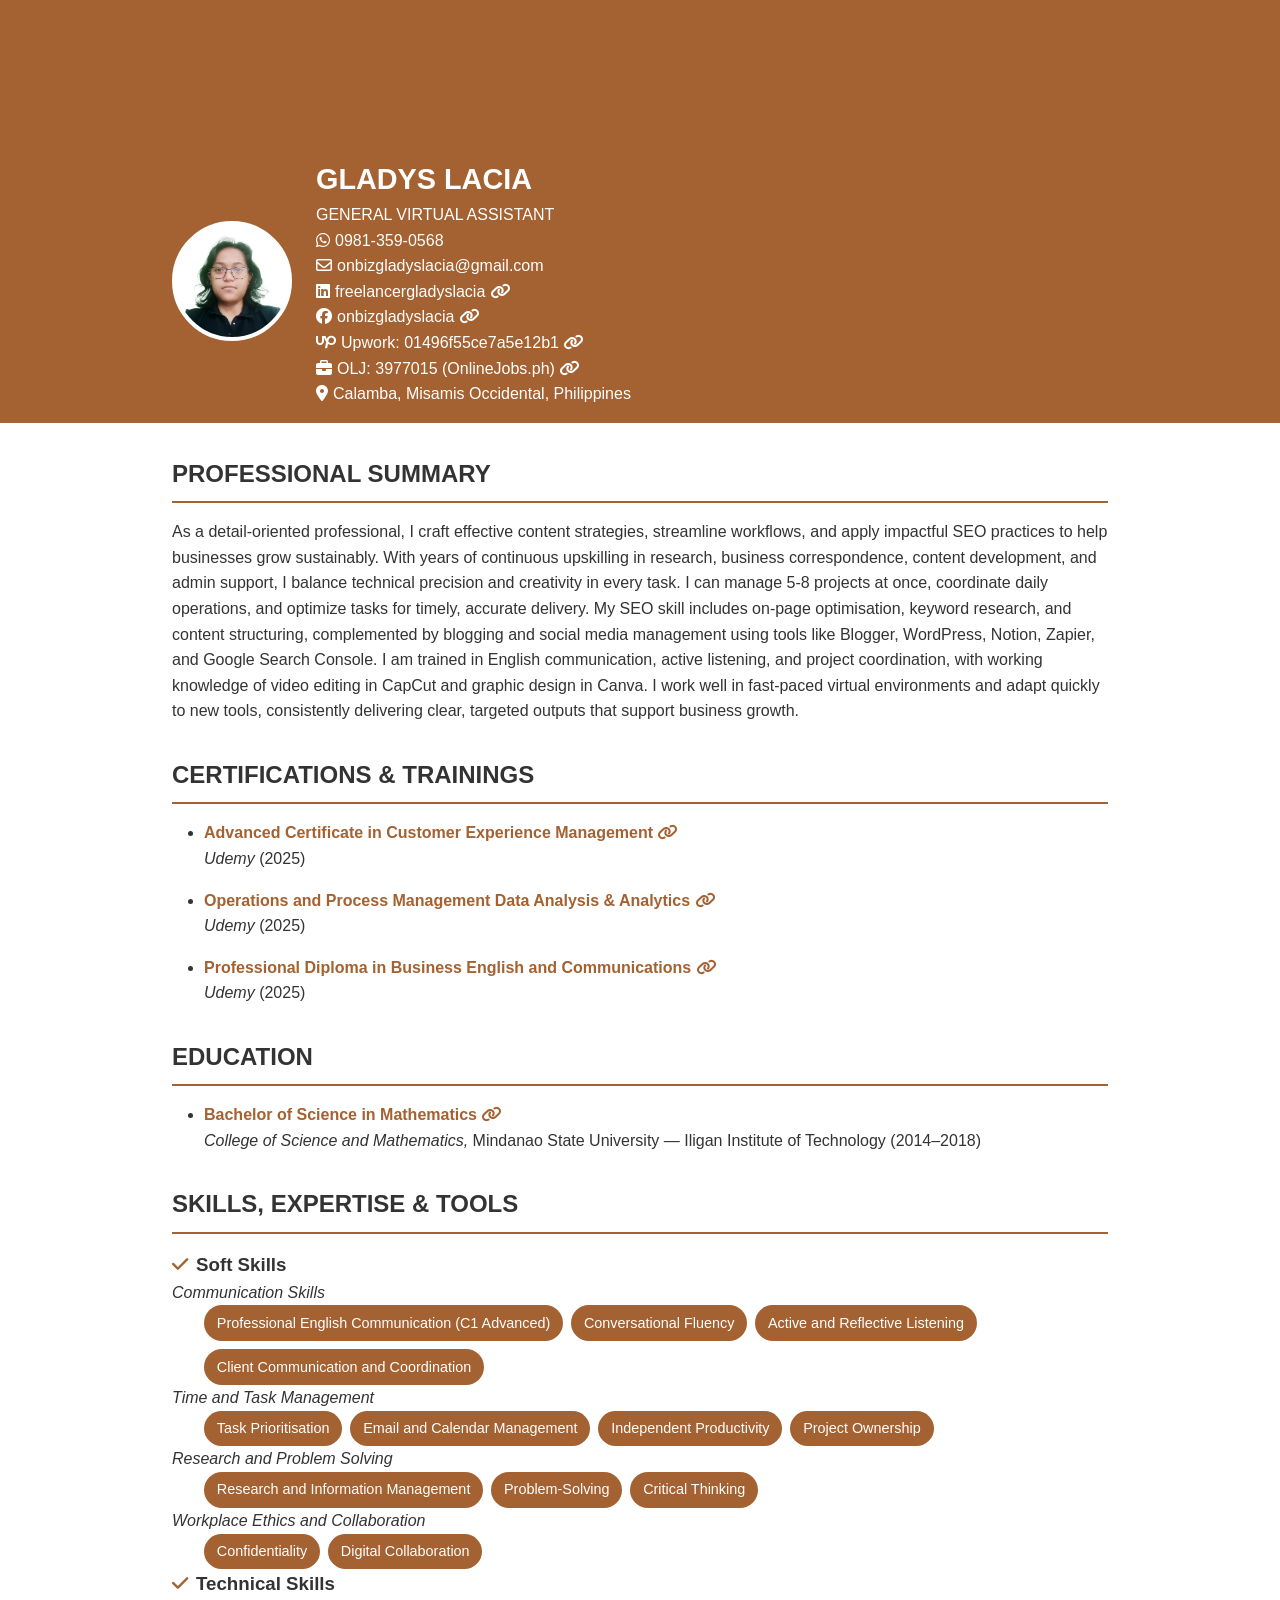
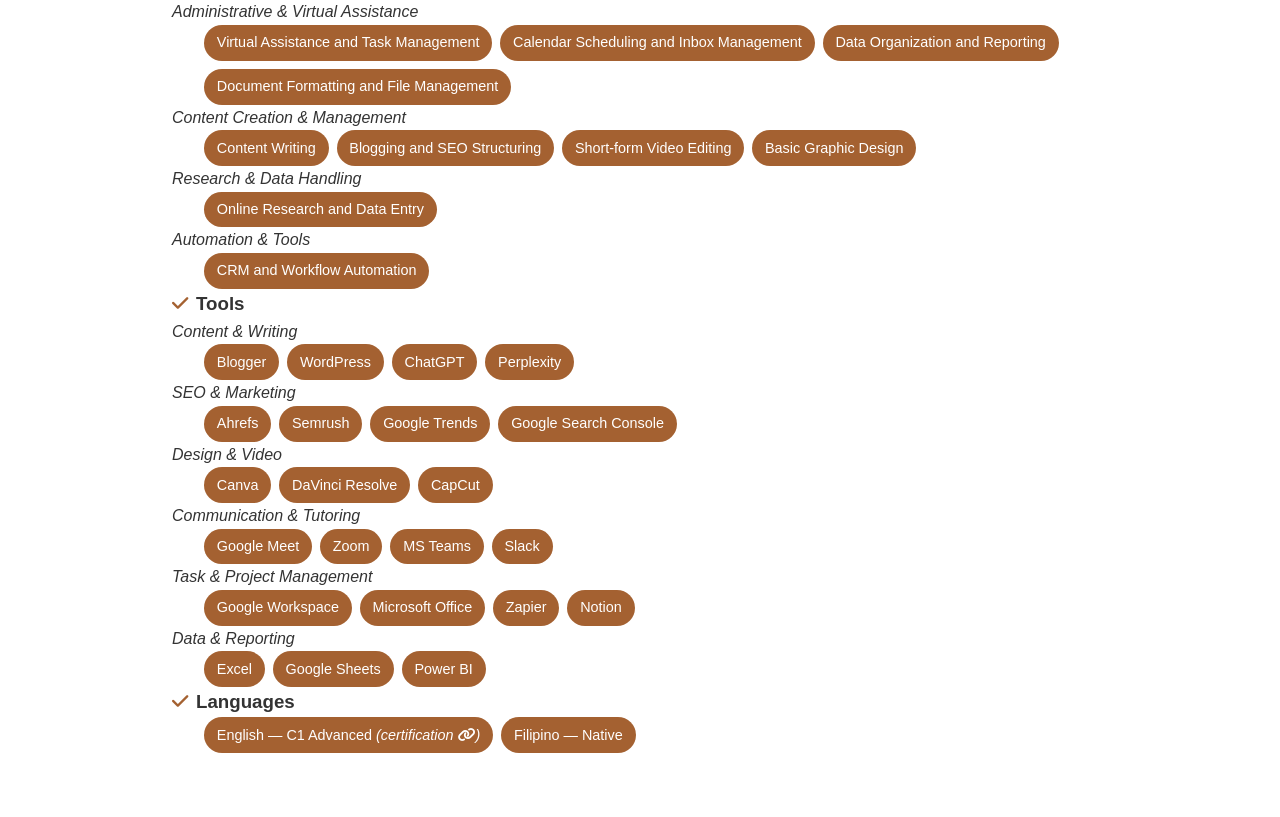
<file: niche/general-va.html>
<!DOCTYPE html>
<html lang="en">
<head>
  <meta charset="UTF-8">
  <meta name="viewport" content="width=device-width, initial-scale=1.0">
  <meta name="description" content="Gladys Lacia &mdash; Professional General Virtual Assistant offering admin support, content creation, SEO, and task management for entrepreneurs and small businesses. Reliable, detail-oriented, and highly organised.">
  <meta name="keywords" content="General Virtual Assistant, Gladys Lacia, Admin Support, Task Management, SEO Virtual Assistant, Content Creation, Remote Assistant, Virtual Admin, Online Assistant, Freelance VA">
  <title>Gladys Lacia &mdash; General VA</title>
  <link rel="icon" href="https://freelancergladyslacia.github.io/assets/favicon.jpg" type="image/jpeg">
  <link rel="stylesheet" href="https://cdnjs.cloudflare.com/ajax/libs/font-awesome/6.5.0/css/all.min.css" crossorigin="anonymous" referrerpolicy="no-referrer" />
  <style>
    * {
      box-sizing: border-box;
      margin: 0;
      padding: 0;
    }
    body {
      font-family: Arial, sans-serif;
      background: #fff;
      color: #333;
      line-height: 1.6;
    }
    header {
      background: #A46131;
      color: #fff;
    }
    .cover-photo {
      width: 100%;
      height: 200px;
      background-image: url('https://via.placeholder.com/1000x200/069494/ffffff?text=Cover+Photo');
      background-size: cover;
      background-position: center;
    }
    .profile-section {
      display: flex;
      flex-wrap: wrap;
      align-items: center;
      max-width: 1000px;
      margin: auto;
      padding: 1rem 2rem;
      margin-top: -60px;
    }
    .profile-picture {
      width: 120px;
      height: 120px;
      border: 4px solid white;
      border-radius: 50%;
      background-image: url('https://freelancergladyslacia.github.io/assets/linkedinpic042025.jpg');
      background-size: cover;
      background-position: center;
      flex-shrink: 0;
    }
    .profile-info {
      margin-left: 1.5rem;
      flex: 1;
    }
    .profile-info h1 {
      font-size: 1.8rem;
      text-transform: uppercase;
    }
    .contact-icons i {
      margin-right: 5px;
      color: #fff;
    }
    .contact-icons span {
      margin-right: 15px;
      cursor: pointer;
    }
    .contact-icons a {
      color: #fff;
    }
    .contact-icons:hover {
      text-decoration: underline;
    }
    .container {
      max-width: 1000px;
      margin: auto;
      padding: 2rem;
      background: #fff;
    }
    section {
      margin-bottom: 2rem;
    }
    h2 {
      border-bottom: 2px solid #A46131;
      padding-bottom: 0.5rem;
      margin-bottom: 1rem;
      font-size: 1.5rem;
      text-transform: uppercase;
    }
    h3::before {
      content: '\f00c'; /* Font Awesome icon: fa-angle-right */
      font-family: 'Font Awesome 6 Free';
      font-weight: 900;
      margin-right: 0.5rem;
      color: #A46131;
    }
    ul {
      list-style-type: disc;
      margin-left: 2rem;
    }
    .job, .education-entry, .cert-entry, .project {
      margin-bottom: 1rem;
    }
    .project a, .cert-entry a, .education-entry a {
      color: #A46131;
    }
    .job-title, .project-title, .cert-title, .education-title {
      font-weight: bold;
    }
    .project-title:hover, .cert-title:hover, .education-title:hover, .lang:hover {
      text-decoration: underline;
      cursor: pointer;
    }
    .company-year {
      font-style: italic;
      color: #666;
    }
    .skills-section ul {
      display: flex;
      flex-wrap: wrap;
      gap: 0.5rem;
      padding-left: 0;
      list-style-type: none;
    }
    .skills-section li {
      background: #A46131;
      color: #fff;
      padding: 0.4rem 0.8rem;
      border-radius: 20px;
      font-size: 0.9rem;
    }
    .skills-section a {
      color: #fff;
    }

    @media (max-width: 768px) {
      .profile-section {
        flex-direction: column;
        align-items: flex-start;
        padding: 1rem;
      }
      .profile-info {
        margin-left: 0;
        margin-top: 1rem;
      }
      .skills-section ul {
        flex-direction: column;
      }
    }

    @media (max-width: 480px) {
      .container {
        padding: 1rem;
      }
      .profile-section {
        padding: 1rem;
      }
      .profile-info h1 {
        font-size: 1.5rem;
      }
      h2 {
        font-size: 1.3rem;
      }
    }
  </style>
</head>
<body>
  <header>
    <div class="cover-photo"></div>
    <div class="profile-section">
      <div class="profile-picture" role="img" aria-label="Profile Picture &mdash; Gladys Lacia"></div>
      <div class="profile-info">
        <h1>GLADYS LACIA</h1>
        <p>GENERAL VIRTUAL ASSISTANT</p>
        <p class="contact-icons">
          <span><i class="fab fa-whatsapp"></i>0981-359-0568</span> <br>
          <span><i class="far fa-envelope"></i>onbizgladyslacia@gmail.com</span> <br>
          <span><i class="fab fa-linkedin"></i><a onclick="openLink('https://www.linkedin.com/in/freelancergladyslacia')">freelancergladyslacia</a> <i class="fa-solid fa-link"></i></span> <br>
          <span><i class="fab fa-facebook"></i><a onclick="openLink('https://www.facebook.com/onbizgladyslacia')">onbizgladyslacia</a> <i class="fa-solid fa-link"></i></span> <br>
          <span><i class="fab fa-upwork"></i><a onclick="openLink('https://www.upwork.com/freelancers/~01496f55ce7a5e12b1')">Upwork: 01496f55ce7a5e12b1</a> <i class="fa-solid fa-link"></i></span> <br>
          <span><i class="fas fa-briefcase"></i><a onclick="openLink('https://www.onlinejobs.ph/jobseekers/info/3977015')">OLJ: 3977015 (OnlineJobs.ph)</a> <i class="fa-solid fa-link"></i></span>
          <br> <span><i class="fa-solid fa-location-dot"></i>Calamba, Misamis Occidental, Philippines</span>
        </p>        
      </div>
    </div>
  </header>

  <div class="container">
    <section>
      <h2>Professional Summary</h2>
      <p>As a detail-oriented professional, I craft effective content strategies, streamline workflows, and apply impactful SEO practices to help businesses grow sustainably. With years of continuous upskilling in research, business correspondence, content development, and admin support, I balance technical precision and creativity in every task. I can manage 5-8 projects at once, coordinate daily operations, and optimize tasks for timely, accurate delivery. My SEO skill includes on-page optimisation, keyword research, and content structuring, complemented by blogging and social media management using tools like Blogger, WordPress, Notion, Zapier, and Google Search Console. I am trained in English communication, active listening, and project coordination, with working knowledge of video editing in CapCut and graphic design in Canva. I work well in fast-paced virtual environments and adapt quickly to new tools, consistently delivering clear, targeted outputs that support business growth.</p>
    </section>

    <section>
      <!-- <h2>Work Experience & Projects</h2> -->
      <!-- <div class="job">
        <div class="job-title">Software Engineer</div>
        <div class="company-year">ABC Corp, 2021–2024</div>
        <ul>
          <li>Developed scalable web applications using React and Node.js</li>
          <li>Led a team of 4 in agile sprints to deliver core features</li>
        </ul>
        <p><strong>Project:</strong> Real-time messaging app for internal communication</p>
      </div> -->

      <!-- <h2>Projects</h2> -->
      <!-- <div class="project">
        <ul>
          <li>
            <a class="project-title" onclick="openLink('https://docs.google.com/document/d/1mVQDzyWskeUK4Y-4FBG_o4yN3exr9TUeblfd2eL9dvk/edit?tab=t.g9c7bz10v5g1')">
              Credit Card Traps to Avoid: 7 Costly Financing Mistakes That Drain Your Wallet
            </a>
            <p>Finance Blog <br> <em>Google Docs, Perplexity, Ahrefs, Google Search</em> (April 2025)</p>
          </li>
        </ul>
      </div> -->

    </section>

    <section>
      <h2>Certifications & Trainings</h2>
      
      <div class="cert-entry">
        <ul>
          <li>
            <a class="cert-title" onclick="openLink('https://www.udemy.com/certificate/UC-69203fe6-0cd2-4b02-95ed-b2b94ce6dc76/')">
              Advanced Certificate in Customer Experience Management <i class="fa-solid fa-link"></i>
            </a>
            <p><em>Udemy</em> (2025)</p>
          </li>
        </ul>
      </div>
      
      <div class="cert-entry">
        <ul>
          <li>
            <a class="cert-title" onclick="openLink('https://www.udemy.com/certificate/UC-5825bf89-9251-4df8-b5e4-931c030d3a18/')">
              Operations and Process Management Data Analysis & Analytics <i class="fa-solid fa-link"></i>
            </a>
            <p><em>Udemy</em> (2025)</p>
          </li>
        </ul>
      </div>
      
      <div class="cert-entry">
        <ul>
          <li>
            <a class="cert-title" onclick="openLink('https://www.udemy.com/certificate/UC-a8cd83ad-9eb6-493b-ad17-f95a7d225ec8/')">
              Professional Diploma in Business English and Communications <i class="fa-solid fa-link"></i>
            </a>
            <p><em>Udemy</em> (2025)</p>
          </li>
        </ul>
      </div>            

    </section>

    <section>
      <h2>Education</h2>
      <div class="education-entry">
        <ul>
          <li>
            <a class="education-title" onclick="openLink('https://example.com/path-to-your-diploma.pdf')">
              Bachelor of Science in Mathematics <i class="fa-solid fa-link"></i>
            </a>
            <p><em>College of Science and Mathematics,</em> Mindanao State University &mdash; Iligan Institute of Technology (2014–2018)</p>
          </li>
        </ul>
      </div>

    </section>

    <section class="skills-section">
      <h2>Skills, Expertise & Tools</h2>

      <h3>Soft Skills</h3>
      <p><em>Communication Skills</em></p>
        <ul>
          <li>Professional English Communication (C1 Advanced)</li>
          <li>Conversational Fluency</li>
          <li>Active and Reflective Listening</li>
          <li>Client Communication and Coordination</li>
        </ul>

        <p><em>Time and Task Management</em></p>
          <ul>
            <li>Task Prioritisation</li>
            <li>Email and Calendar Management</li>
            <li>Independent Productivity</li>
            <li>Project Ownership</li>
          </ul>

        <p><em>Research and Problem Solving</em></p>
          <ul>
            <li>Research and Information Management</li>
            <li>Problem-Solving</li>
            <li>Critical Thinking</li>
          </ul>

        <p><em>Workplace Ethics and Collaboration</em></p>
          <ul>
            <li>Confidentiality</li>
            <li>Digital Collaboration</li>
          </ul>

      <h3>Technical Skills</h3>
      <p><em>Administrative & Virtual Assistance</em></p>
        <ul>
          <li>Virtual Assistance and Task Management</li>
          <li>Calendar Scheduling and Inbox Management</li>
          <li>Data Organization and Reporting</li>
          <li>Document Formatting and File Management</li>
        </ul>

      <p><em>Content Creation & Management</em></p>
        <ul>
          <li>Content Writing</li>
          <li>Blogging and SEO Structuring</li>
          <li>Short-form Video Editing</li>
          <li>Basic Graphic Design</li>
        </ul>

      <p><em>Research & Data Handling</em></p>
        <ul>
          <li>Online Research and Data Entry</li>
        </ul>

      <p><em>Automation & Tools</em></p>
        <ul>
          <li>CRM and Workflow Automation</li>
        </ul>

      <h3>Tools</h3>
      <p><em>Content & Writing</em></p>
        <ul>
          <li>Blogger</li>
          <li>WordPress</li>
          <li>ChatGPT</li>
          <li>Perplexity</li>
        </ul>

      <p><em>SEO & Marketing</em></p>
        <ul>
          <li>Ahrefs</li>
          <li>Semrush</li>
          <li>Google Trends</li>
          <li>Google Search Console</li>
        </ul>

      <p><em>Design & Video</em></p>
        <ul>
          <li>Canva</li>
          <li>DaVinci Resolve</li>
          <li>CapCut</li>
        </ul>

      <p><em>Communication & Tutoring</em></p>
        <ul>
          <li>Google Meet</li>
          <li>Zoom</li>
          <li>MS Teams</li>
          <li>Slack</li>
        </ul>

      <p><em>Task & Project Management</em></p>
        <ul>
          <li>Google Workspace</li>
          <li>Microsoft Office</li>
          <li>Zapier</li>
          <li>Notion</li>
        </ul>

      <p><em>Data & Reporting</em></p>
        <ul>
          <li>Excel</li>
          <li>Google Sheets</li>
          <li>Power BI</li>
        </ul>

      <h3>Languages</h3>
      <ul>
        <li><a class="lang" onclick="openLink('https://cert.efset.org/KiE1vu')">English &mdash; C1 Advanced <em>(certification <i class="fa-solid fa-link"></i>)</em></a></li>
        <li>Filipino &mdash; Native</li>
      </ul>
    </section>

    <!-- <section>
      <h2>References</h2>
      <p>Available upon request.</p>
    </section> -->
  </div>

  <script>
    function openLink(url) {
      window.open(url, '_blank');
    }
  </script>
</body>
</html>
</file>
